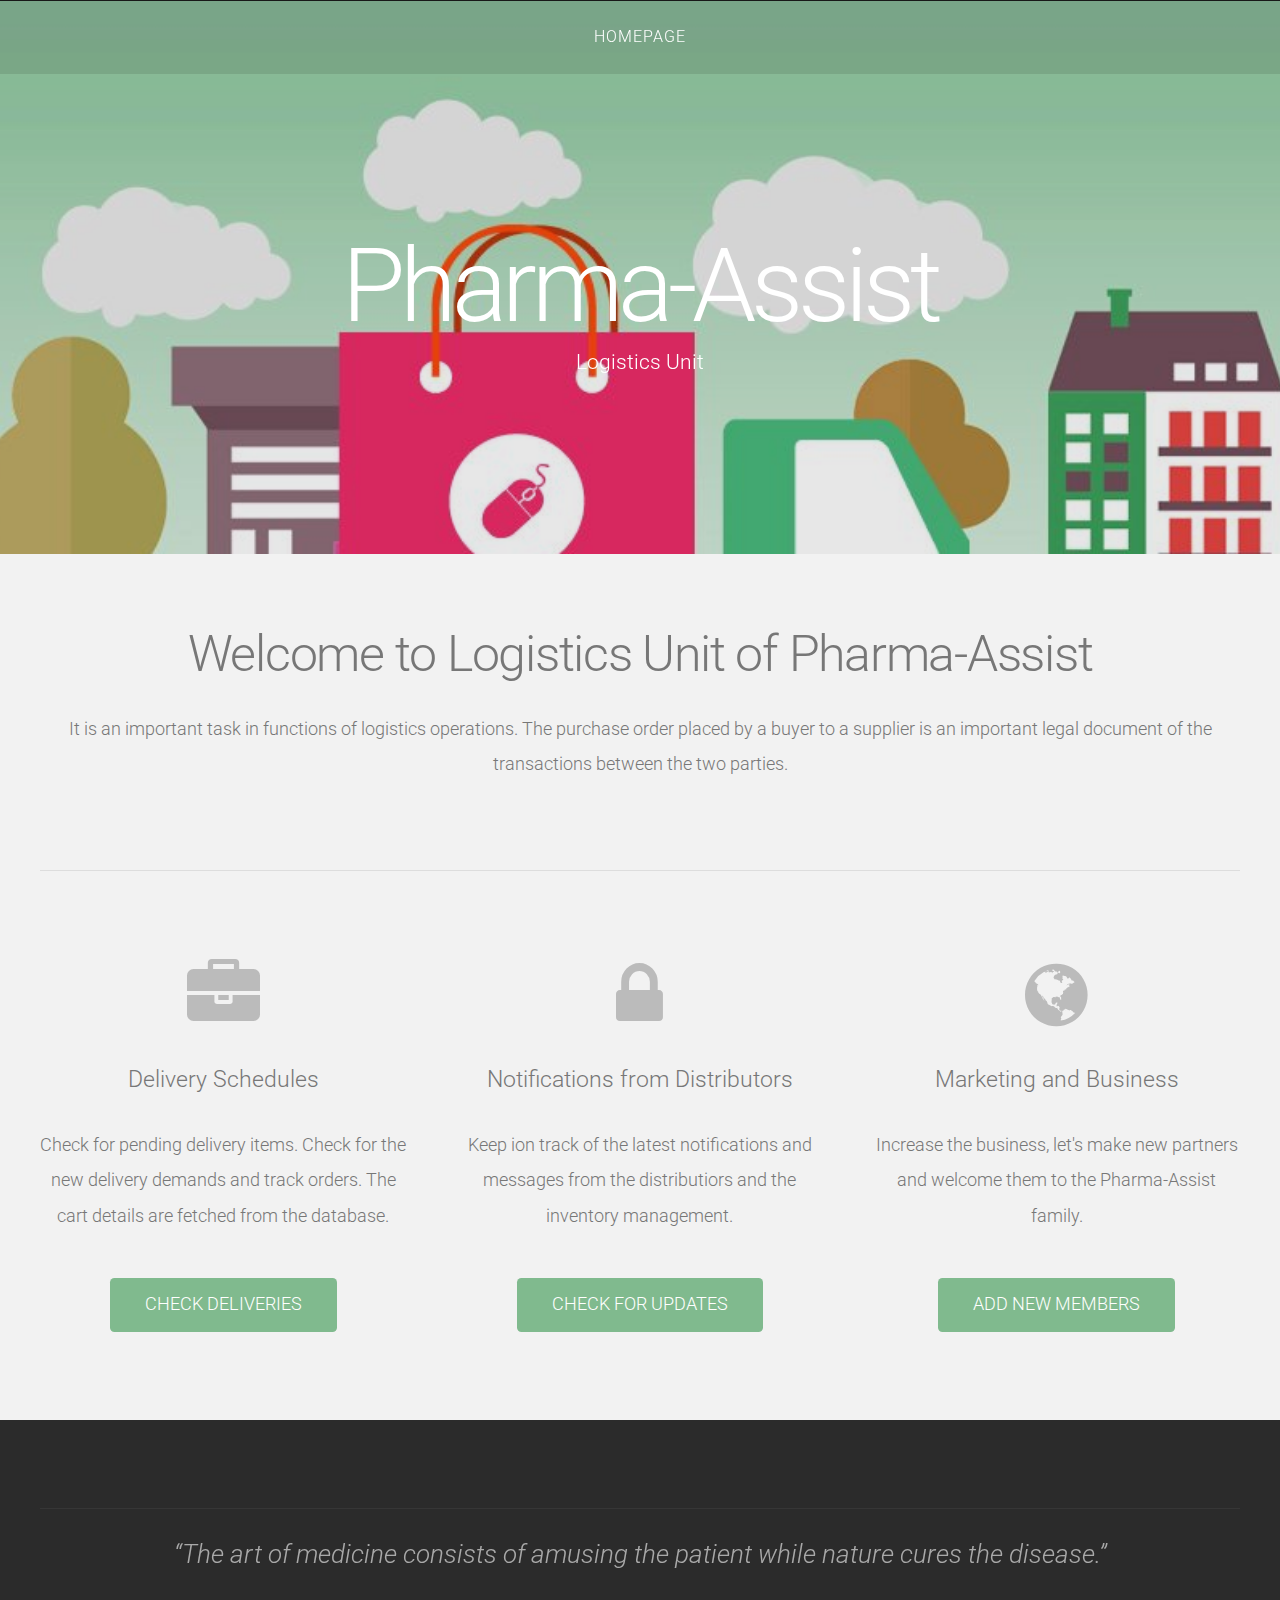
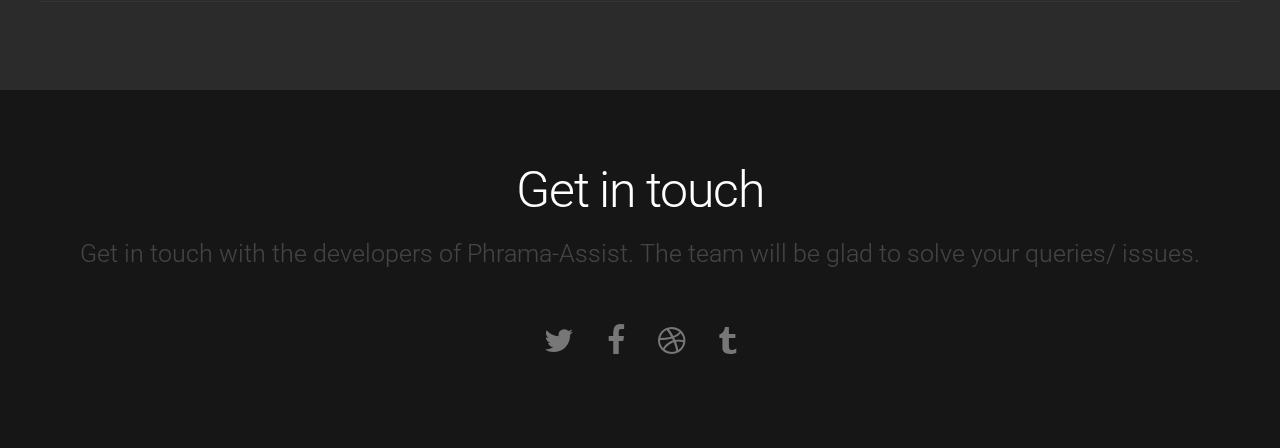
<file: Logistics Web Page/Details Page/index.html>
<!DOCTYPE HTML>
<html>
	<head>
		<title>Pharma-Assist</title>
		 <link rel="icon" href="images/logo.png"/>
		<meta http-equiv="content-type" content="text/html; charset=utf-8" />
		<meta name="description" content="" />
		<meta name="keywords" content="" />
		<link href='http://fonts.googleapis.com/css?family=Roboto:400,100,300,700,500,900' rel='stylesheet' type='text/css'>
		<script src="http://ajax.googleapis.com/ajax/libs/jquery/1.11.0/jquery.min.js"></script>
		<script src="js/skel.min.js"></script>
		<script src="js/skel-panels.min.js"></script>
		<script src="js/init.js"></script>
		<noscript>
			<link rel="stylesheet" href="css/skel-noscript.css" />
			<link rel="stylesheet" href="css/style.css" />
			<link rel="stylesheet" href="css/style-desktop.css" />
		</noscript>
	</head>
	<body class="homepage">
		<div id="header">
			<div id="nav-wrapper"> 
				<nav id="nav">
					<ul>
						<li class="active"><a href="index.html">Homepage</a></li>
					<!--	<li><a href="left-sidebar.html">Left Sidebar</a></li>
						<li><a href="right-sidebar.html">Right Sidebar</a></li>
						<li><a href="no-sidebar.html">No Sidebar</a></li>
					--></ul>
				</nav>
			</div>
			<div class="container"> 
				
				<!-- Logo -->
				<div id="logo">
					<h1><a href="#">Pharma-Assist</a></h1>
					<span class="tag">Logistics Unit</span>
				</div>
			</div>
		</div>

	<!-- Featured -->
		<div id="featured">
			<div class="container">
				<header>
					<h2>Welcome to Logistics Unit of Pharma-Assist</h2>
				</header>
				<p>It is an important task in functions of logistics operations. The purchase order placed by a buyer to a supplier is an important legal document of the transactions between the two parties.</p>
				<hr />
				<div class="row">
					<section class="4u">
						<span class="pennant"><span class="fa fa-briefcase"></span></span>
						<h3>Delivery Schedules</h3>
						<p>Check for pending delivery items. Check for the new delivery demands and track orders. The cart details are fetched from the database.</p>
						<a href="sample.html" class="button button-style1">CHECK DELIVERIES</a>
					</section>
					<section class="4u">
						<span class="pennant"><span class="fa fa-lock"></span></span>
						<h3>Notifications from Distributors</h3>
						<p>Keep ion track of the latest notifications and messages from the distributiors and the inventory management.</p>
						<a href="#" class="button button-style1">CHECK FOR UPDATES</a>
					</section>
					<section class="4u">
						<span class="pennant"><span class="fa fa-globe"></span></span>
						<h3>Marketing and Business</h3>
						<p>Increase the business, let's make new partners and welcome them to the Pharma-Assist family. </p>
						<a href="#" class="button button-style1">ADD NEW MEMBERS</a>
					</section>

				</div>
			</div>
		</div>

	

	<!-- Tweet -->
		<div id="tweet">
			<div class="container">
				<section>
					<blockquote>&ldquo;The art of medicine consists of amusing the patient while nature cures the disease.&rdquo;</blockquote>
				</section>
			</div>
		</div>

	<!-- Footer -->
		<div id="footer">
			<div class="container">
				<section>
					<header>
						<h2>Get in touch</h2>
						<span class="byline">Get in touch with the developers of Phrama-Assist. The team will be glad to solve your queries/ issues.</span>
					</header>
					<ul class="contact">
						<li><a href="#" class="fa fa-twitter"><span>Twitter</span></a></li>
						<li class="active"><a href="#" class="fa fa-facebook"><span>Facebook</span></a></li>
						<li><a href="#" class="fa fa-dribbble"><span>Pinterest</span></a></li>
						<li><a href="#" class="fa fa-tumblr"><span>Google+</span></a></li>
					</ul>
				</section>
			</div>
		</div>



	</body>
</html>
</file>
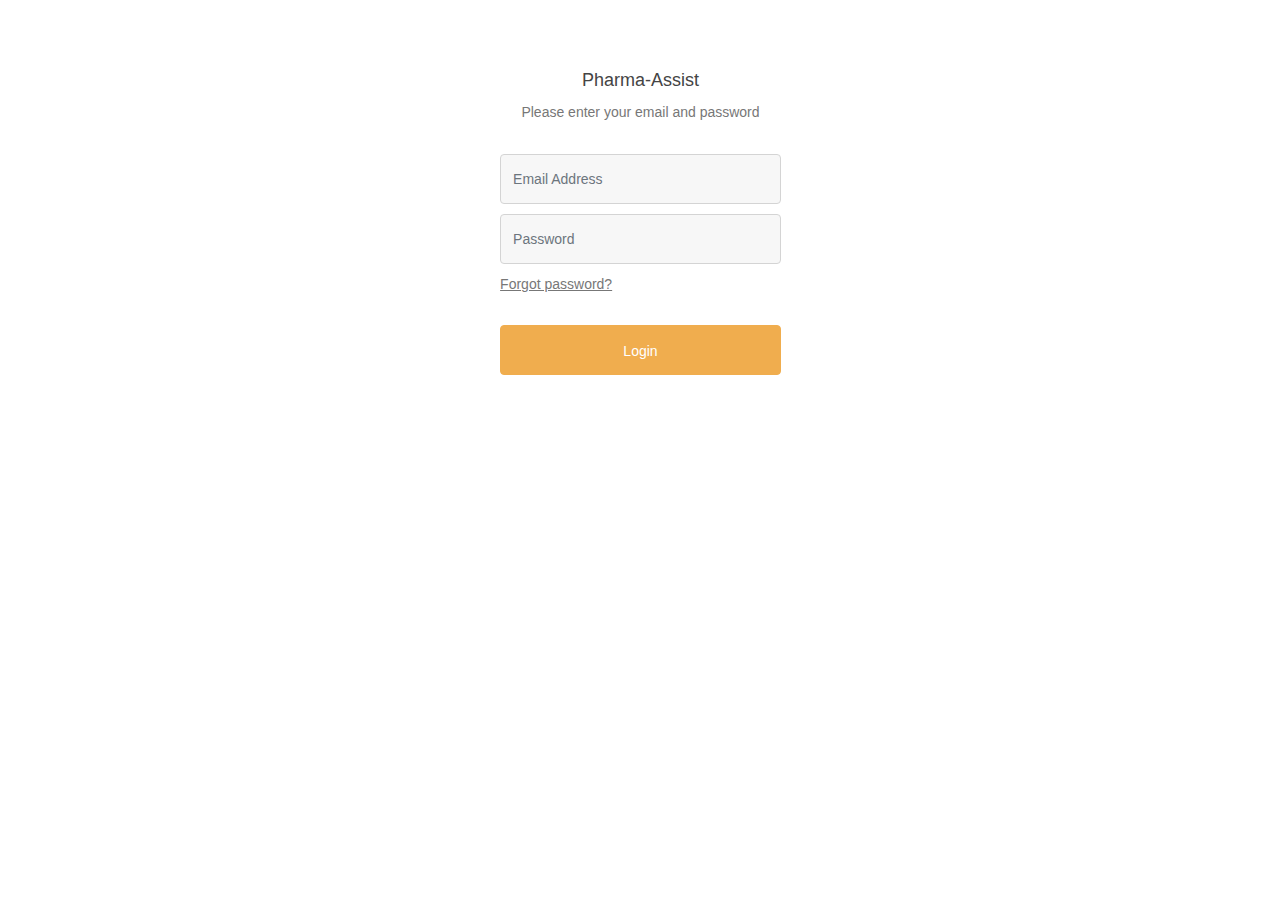
<file: Logistics Web Page/login.html>
<html>
  <head>
  
  <link href="css/bootstrap.min.css" rel="stylesheet" id="bootstrap-css">
  <script src="js/bootstrap.min.js"></script>
<!--<script src="jquery.min.js"></script>-->
  
  
  <link href="login.css" rel="stylesheet" id="bootstrap-css">

  <link href="css/bootstrap.min.css" rel="stylesheet" id="bootstrap-css">
<script src="js/bootstrap.min.js"></script>

<!------ need to include stuff HEAD tag ---------->
  </head>
<body id="LoginForm">
<div class="container">
<div class="login-form">
<div class="main-div">
    <div class="panel">
   <h2>Pharma-Assist</h2>
   <p>Please enter your email and password</p>
   </div>
    <form id="Login">

        <div class="form-group">


            <input type="email" class="form-control" id="inputEmail" placeholder="Email Address">

        </div>

        <div class="form-group">

            <input type="password" class="form-control" id="inputPassword" placeholder="Password">

        </div>
        <div class="forgot">
        <a href="#">Forgot password?</a>
</div>
        <button type="submit" class="btn btn-primary">Login</button>

    </form>
    </div>
</div>
</div>
</div>
</div>


</body>
</html>
</file>
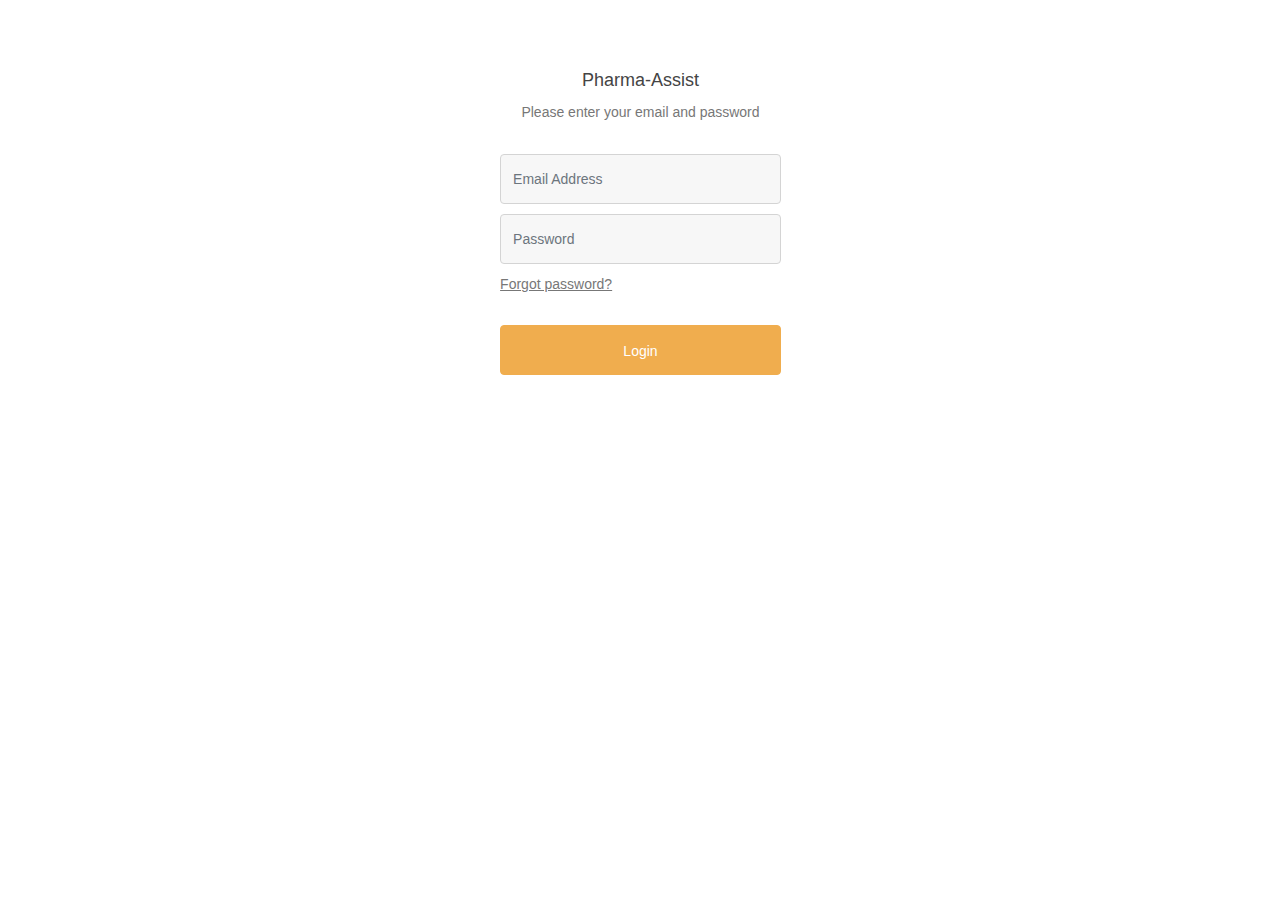
<file: Logistics Web Page/logistics_login.html>
<html>
  <head>
  <title> Login Page </title>
  <link rel="icon" href="F:\Anuj 4th Year\7th Sem\SE\Project\Logistics Web Page\Details Page\images\logo.png"/>
  <link href="css/bootstrap.min.css" rel="stylesheet" id="bootstrap-css">
  <script src="js/bootstrap.min.js"></script>
<!--<script src="jquery.min.js"></script>-->
  
  
  <link href="login.css" rel="stylesheet" id="bootstrap-css">

  <link href="css/bootstrap.min.css" rel="stylesheet" id="bootstrap-css">
<script src="js/bootstrap.min.js"></script>

<!------ need to include stuff HEAD tag ---------->
  </head>
<body id="LoginForm">
<div class="container">
<div class="login-form">
<div class="main-div">
    <div class="panel">
   <h2>Pharma-Assist</h2>
   <p>Please enter your email and password</p>
   </div>
    <form id="Login">

        <div class="form-group">


            <input type="email" class="form-control" id="inputEmail" placeholder="Email Address">

        </div>

        <div class="form-group">

            <input type="password" class="form-control" id="inputPassword" placeholder="Password">

        </div>
        <div class="forgot">
        <a href="reset.html">Forgot password?</a>
</div>
        <button type="submit" class="btn btn-primary" href= "F:\Anuj 4th Year\7th Sem\SE\Project\Logistics Web Page\Details Page\index.html">Login</button>

    </form>
    </div>
</div>
</div>
</div>
</div>


</body>
</html>
</file>
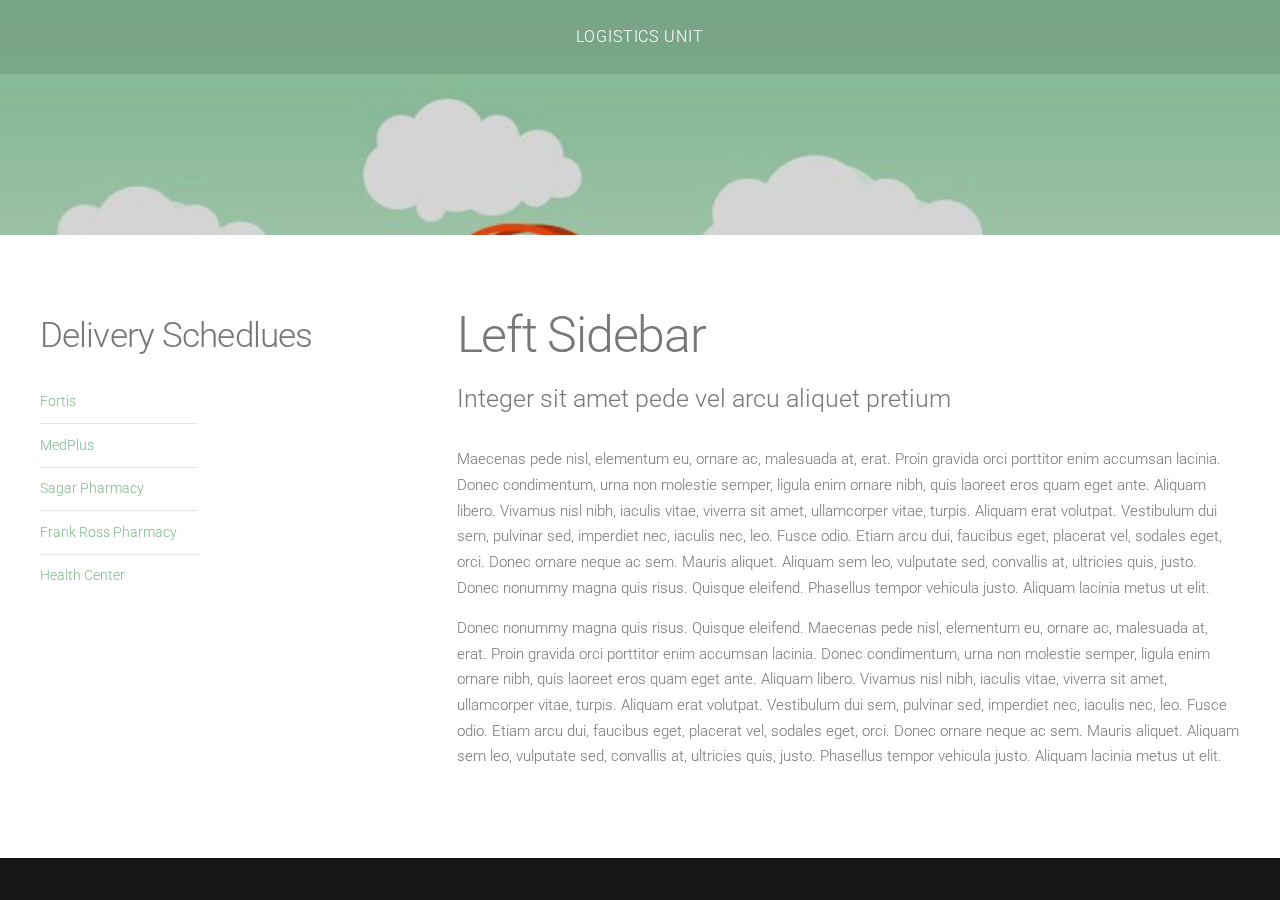
<file: Logistics Web Page/Details Page/left-sidebar.html>
<!DOCTYPE HTML>
<!--
	Linear by TEMPLATED
    templated.co @templatedco
    Released for free under the Creative Commons Attribution 3.0 license (templated.co/license)
-->
<html>
	<head>
		<title>Delivery Updates</title>
		<link rel="icon" href="images/logo.png"/>
		<meta http-equiv="content-type" content="text/html; charset=utf-8" />
		<meta name="description" content="" />
		<meta name="keywords" content="" />
		<link href='http://fonts.googleapis.com/css?family=Roboto:400,100,300,700,500,900' rel='stylesheet' type='text/css'>
		<script src="http://ajax.googleapis.com/ajax/libs/jquery/1.11.0/jquery.min.js"></script>
		<script src="js/skel.min.js"></script>
		<script src="js/skel-panels.min.js"></script>
		<script src="js/init.js"></script>
		<noscript>
			<link rel="stylesheet" href="css/skel-noscript.css" />
			<link rel="stylesheet" href="css/style.css" />
			<link rel="stylesheet" href="css/style-desktop.css" />
		</noscript>
	</head>
	<body>

	<!-- Header -->
		<div id="header">
			<div id="nav-wrapper"> 
				<!-- Nav -->
				<nav id="nav">
					<ul>
						<li><a href="#">Logistics Unit</a></li>
					</ul>
				</nav>
			</div>
		</div>
	<!-- Header --> 

	<!-- Main -->
		<div id="main">
			<div class="container">
				<div class="row">

					<!-- Sidebar -->
					<div id="sidebar" class="4u">
						<section>
							<header>
								<h2>Delivery Schedlues</h2>
							</header>
							<div class="row">
								<section class="6u">
									<ul class="default">
										<li><a href="#">Fortis</a></li>
										<li><a href="#">MedPlus</a></li>
										<li><a href="#">Sagar Pharmacy</a></li>
										<li><a href="#">Frank Ross Pharmacy</a></li>
										<li><a href="#">Health Center</a></li>
									</ul>
								</section>
							</div>
						</section>
						
					</div>
					
					<!-- Content -->
					<div id="content" class="8u skel-cell-important">
						<section>
							<header>
								<h2>Left Sidebar</h2>
								<span class="byline">Integer sit amet pede vel arcu aliquet pretium</span>
							</header>
							<p>Maecenas pede nisl, elementum eu, ornare ac, malesuada at, erat. Proin gravida orci porttitor enim accumsan lacinia. Donec condimentum, urna non molestie semper, ligula enim ornare nibh, quis laoreet eros quam eget ante. Aliquam libero. Vivamus nisl nibh, iaculis vitae, viverra sit amet, ullamcorper vitae, turpis. Aliquam erat volutpat. Vestibulum dui sem, pulvinar sed, imperdiet nec, iaculis nec, leo. Fusce odio. Etiam arcu dui, faucibus eget, placerat vel, sodales eget, orci. Donec ornare neque ac sem. Mauris aliquet. Aliquam sem leo, vulputate sed, convallis at, ultricies quis, justo. Donec nonummy magna quis risus. Quisque eleifend. Phasellus tempor vehicula justo. Aliquam lacinia metus ut elit.</p>
							<p>Donec nonummy magna quis risus. Quisque eleifend. Maecenas pede nisl, elementum eu, ornare ac, malesuada at, erat. Proin gravida orci porttitor enim accumsan lacinia. Donec condimentum, urna non molestie semper, ligula enim ornare nibh, quis laoreet eros quam eget ante. Aliquam libero. Vivamus nisl nibh, iaculis vitae, viverra sit amet, ullamcorper vitae, turpis. Aliquam erat volutpat. Vestibulum dui sem, pulvinar sed, imperdiet nec, iaculis nec, leo. Fusce odio. Etiam arcu dui, faucibus eget, placerat vel, sodales eget, orci. Donec ornare neque ac sem. Mauris aliquet. Aliquam sem leo, vulputate sed, convallis at, ultricies quis, justo. Phasellus tempor vehicula justo. Aliquam lacinia metus ut elit.</p>
													</section>
					</div>

				</div>
			</div>
		</div>
	<!-- /Main -->


	

	


	</body>
</html>
</file>
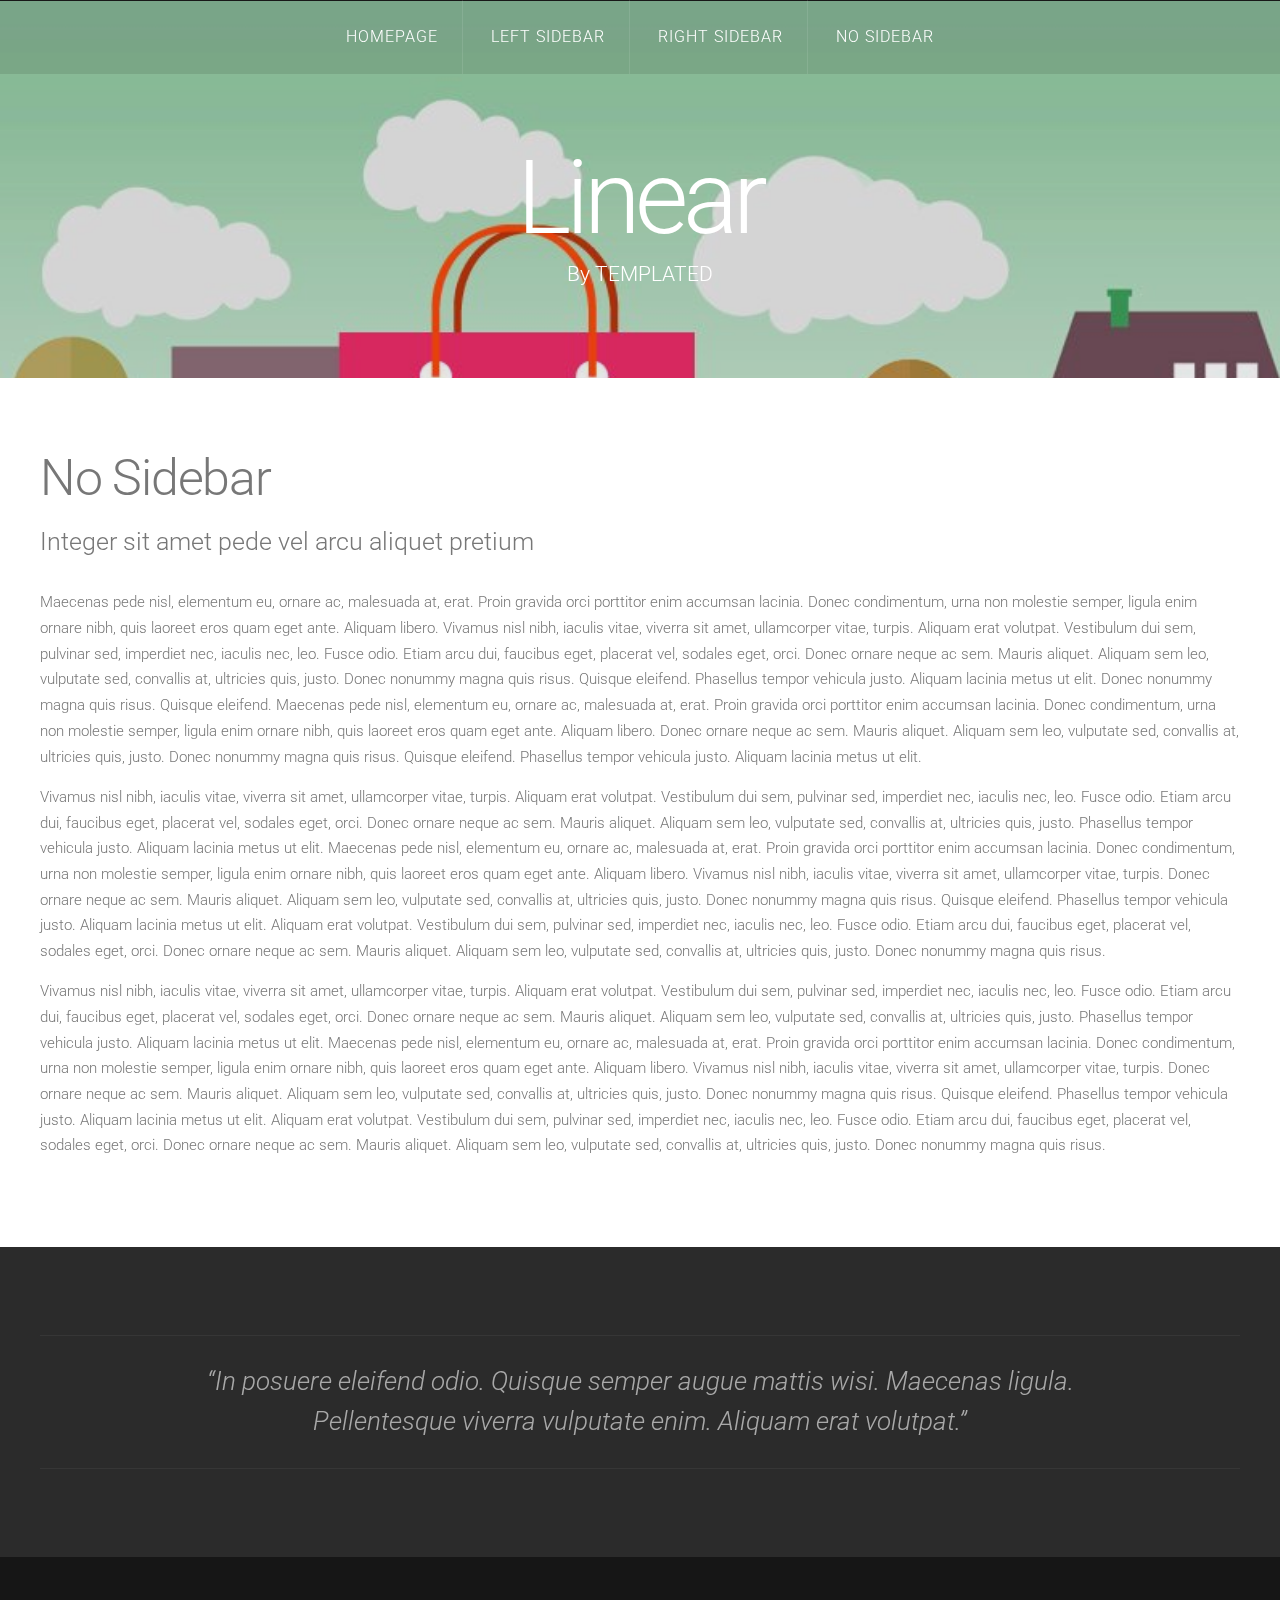
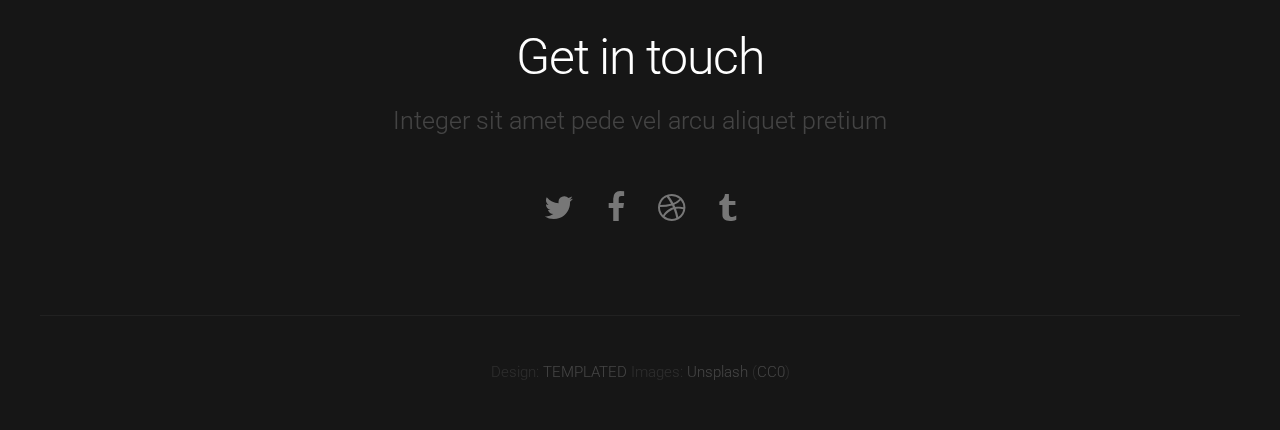
<file: Logistics Web Page/Details Page/no-sidebar.html>
<!DOCTYPE HTML>
<!--
	Linear by TEMPLATED
    templated.co @templatedco
    Released for free under the Creative Commons Attribution 3.0 license (templated.co/license)
-->
<html>
	<head>
		<title>Linear by TEMPLATED</title>
		<meta http-equiv="content-type" content="text/html; charset=utf-8" />
		<meta name="description" content="" />
		<meta name="keywords" content="" />
		<link href='http://fonts.googleapis.com/css?family=Roboto:400,100,300,700,500,900' rel='stylesheet' type='text/css'>
		<script src="http://ajax.googleapis.com/ajax/libs/jquery/1.11.0/jquery.min.js"></script>
		<script src="js/skel.min.js"></script>
		<script src="js/skel-panels.min.js"></script>
		<script src="js/init.js"></script>
		<noscript>
			<link rel="stylesheet" href="css/skel-noscript.css" />
			<link rel="stylesheet" href="css/style.css" />
			<link rel="stylesheet" href="css/style-desktop.css" />
		</noscript>
	</head>
	<body>

	<!-- Header -->
		<div id="header">
			<div id="nav-wrapper"> 
				<!-- Nav -->
				<nav id="nav">
					<ul>
						<li><a href="index.html">Homepage</a></li>
						<li><a href="left-sidebar.html">Left Sidebar</a></li>
						<li><a href="right-sidebar.html">Right Sidebar</a></li>
						<li class="active"><a href="no-sidebar.html">No Sidebar</a></li>
					</ul>
				</nav>
			</div>
			<div class="container"> 
				
				<!-- Logo -->
				<div id="logo">
					<h1><a href="#">Linear</a></h1>
					<span class="tag">By TEMPLATED</span>
				</div>
			</div>
		</div>
	<!-- Header --> 

	<!-- Main -->
		<div id="main">
			<div id="content" class="container">
				<section>
					<header>
						<h2>No Sidebar</h2>
						<span class="byline">Integer sit amet pede vel arcu aliquet pretium</span>
					</header>
					<p>Maecenas pede nisl, elementum eu, ornare ac, malesuada at, erat. Proin gravida orci porttitor enim accumsan lacinia. Donec condimentum, urna non molestie semper, ligula enim ornare nibh, quis laoreet eros quam eget ante. Aliquam libero. Vivamus nisl nibh, iaculis vitae, viverra sit amet, ullamcorper vitae, turpis. Aliquam erat volutpat. Vestibulum dui sem, pulvinar sed, imperdiet nec, iaculis nec, leo. Fusce odio. Etiam arcu dui, faucibus eget, placerat vel, sodales eget, orci. Donec ornare neque ac sem. Mauris aliquet. Aliquam sem leo, vulputate sed, convallis at, ultricies quis, justo. Donec nonummy magna quis risus. Quisque eleifend. Phasellus tempor vehicula justo. Aliquam lacinia metus ut elit. Donec nonummy magna quis risus. Quisque eleifend. Maecenas pede nisl, elementum eu, ornare ac, malesuada at, erat. Proin gravida orci porttitor enim accumsan lacinia. Donec condimentum, urna non molestie semper, ligula enim ornare nibh, quis laoreet eros quam eget ante. Aliquam libero. Donec ornare neque ac sem. Mauris aliquet. Aliquam sem leo, vulputate sed, convallis at, ultricies quis, justo. Donec nonummy magna quis risus. Quisque eleifend. Phasellus tempor vehicula justo. Aliquam lacinia metus ut elit.</p>
					<p>Vivamus nisl nibh, iaculis vitae, viverra sit amet, ullamcorper vitae, turpis. Aliquam erat volutpat. Vestibulum dui sem, pulvinar sed, imperdiet nec, iaculis nec, leo. Fusce odio. Etiam arcu dui, faucibus eget, placerat vel, sodales eget, orci. Donec ornare neque ac sem. Mauris aliquet. Aliquam sem leo, vulputate sed, convallis at, ultricies quis, justo. Phasellus tempor vehicula justo. Aliquam lacinia metus ut elit. Maecenas pede nisl, elementum eu, ornare ac, malesuada at, erat. Proin gravida orci porttitor enim accumsan lacinia. Donec condimentum, urna non molestie semper, ligula enim ornare nibh, quis laoreet eros quam eget ante. Aliquam libero. Vivamus nisl nibh, iaculis vitae, viverra sit amet, ullamcorper vitae, turpis. Donec ornare neque ac sem. Mauris aliquet. Aliquam sem leo, vulputate sed, convallis at, ultricies quis, justo. Donec nonummy magna quis risus. Quisque eleifend. Phasellus tempor vehicula justo. Aliquam lacinia metus ut elit. Aliquam erat volutpat. Vestibulum dui sem, pulvinar sed, imperdiet nec, iaculis nec, leo. Fusce odio. Etiam arcu dui, faucibus eget, placerat vel, sodales eget, orci. Donec ornare neque ac sem. Mauris aliquet. Aliquam sem leo, vulputate sed, convallis at, ultricies quis, justo. Donec nonummy magna quis risus.</p>
					<p>Vivamus nisl nibh, iaculis vitae, viverra sit amet, ullamcorper vitae, turpis. Aliquam erat volutpat. Vestibulum dui sem, pulvinar sed, imperdiet nec, iaculis nec, leo. Fusce odio. Etiam arcu dui, faucibus eget, placerat vel, sodales eget, orci. Donec ornare neque ac sem. Mauris aliquet. Aliquam sem leo, vulputate sed, convallis at, ultricies quis, justo. Phasellus tempor vehicula justo. Aliquam lacinia metus ut elit. Maecenas pede nisl, elementum eu, ornare ac, malesuada at, erat. Proin gravida orci porttitor enim accumsan lacinia. Donec condimentum, urna non molestie semper, ligula enim ornare nibh, quis laoreet eros quam eget ante. Aliquam libero. Vivamus nisl nibh, iaculis vitae, viverra sit amet, ullamcorper vitae, turpis. Donec ornare neque ac sem. Mauris aliquet. Aliquam sem leo, vulputate sed, convallis at, ultricies quis, justo. Donec nonummy magna quis risus. Quisque eleifend. Phasellus tempor vehicula justo. Aliquam lacinia metus ut elit. Aliquam erat volutpat. Vestibulum dui sem, pulvinar sed, imperdiet nec, iaculis nec, leo. Fusce odio. Etiam arcu dui, faucibus eget, placerat vel, sodales eget, orci. Donec ornare neque ac sem. Mauris aliquet. Aliquam sem leo, vulputate sed, convallis at, ultricies quis, justo. Donec nonummy magna quis risus.</p>							

				</section>
			</div>
		</div>
	<!-- /Main -->

	<!-- Tweet -->
		<div id="tweet">
			<div class="container">
				<section>
					<blockquote>&ldquo;In posuere eleifend odio. Quisque semper augue mattis wisi. Maecenas ligula. Pellentesque viverra vulputate enim. Aliquam erat volutpat.&rdquo;</blockquote>
				</section>
			</div>
		</div>
	<!-- /Tweet -->

	<!-- Footer -->
		<div id="footer">
			<div class="container">
				<section>
					<header>
						<h2>Get in touch</h2>
						<span class="byline">Integer sit amet pede vel arcu aliquet pretium</span>
					</header>
					<ul class="contact">
						<li><a href="#" class="fa fa-twitter"><span>Twitter</span></a></li>
						<li class="active"><a href="#" class="fa fa-facebook"><span>Facebook</span></a></li>
						<li><a href="#" class="fa fa-dribbble"><span>Pinterest</span></a></li>
						<li><a href="#" class="fa fa-tumblr"><span>Google+</span></a></li>
					</ul>
				</section>
			</div>
		</div>
	<!-- /Footer -->

	<!-- Copyright -->
		<div id="copyright">
			<div class="container">
				Design: <a href="http://templated.co">TEMPLATED</a> Images: <a href="http://unsplash.com">Unsplash</a> (<a href="http://unsplash.com/cc0">CC0</a>)
			</div>
		</div>


	</body>
</html>
</file>
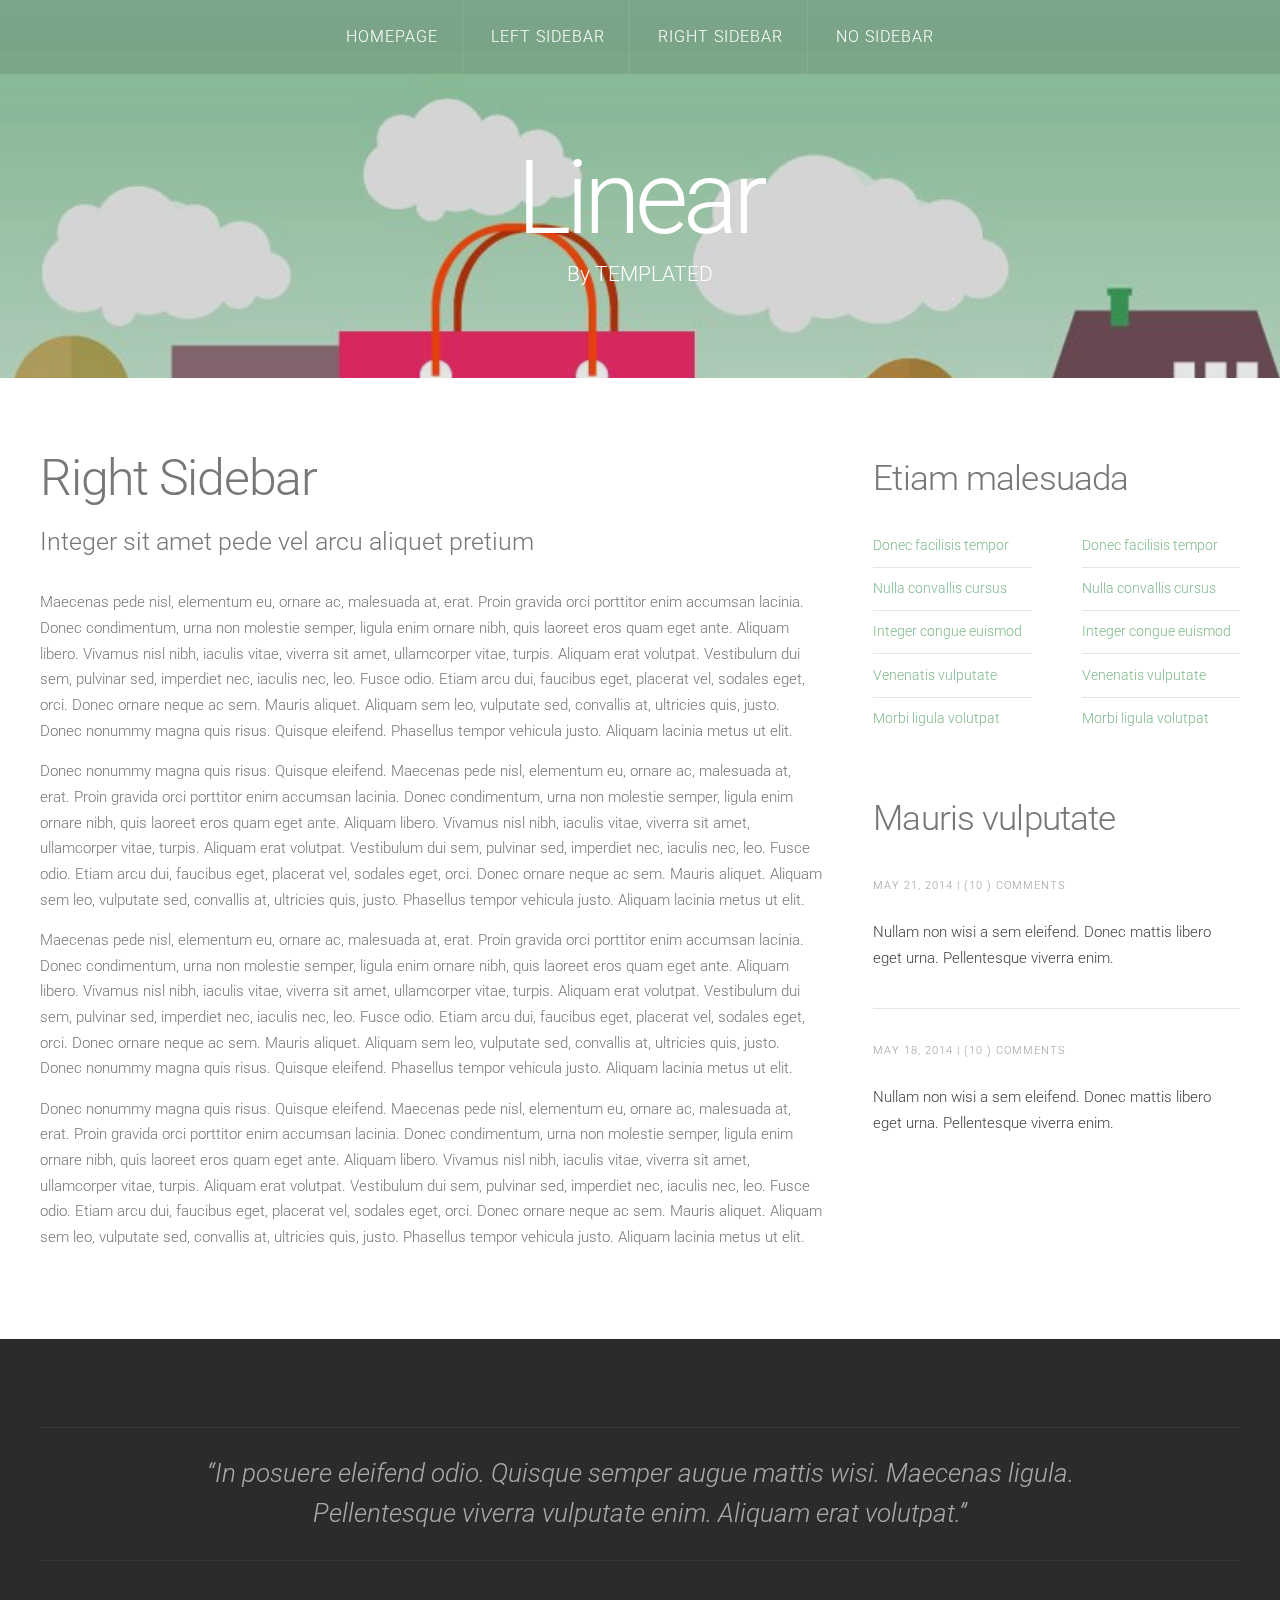
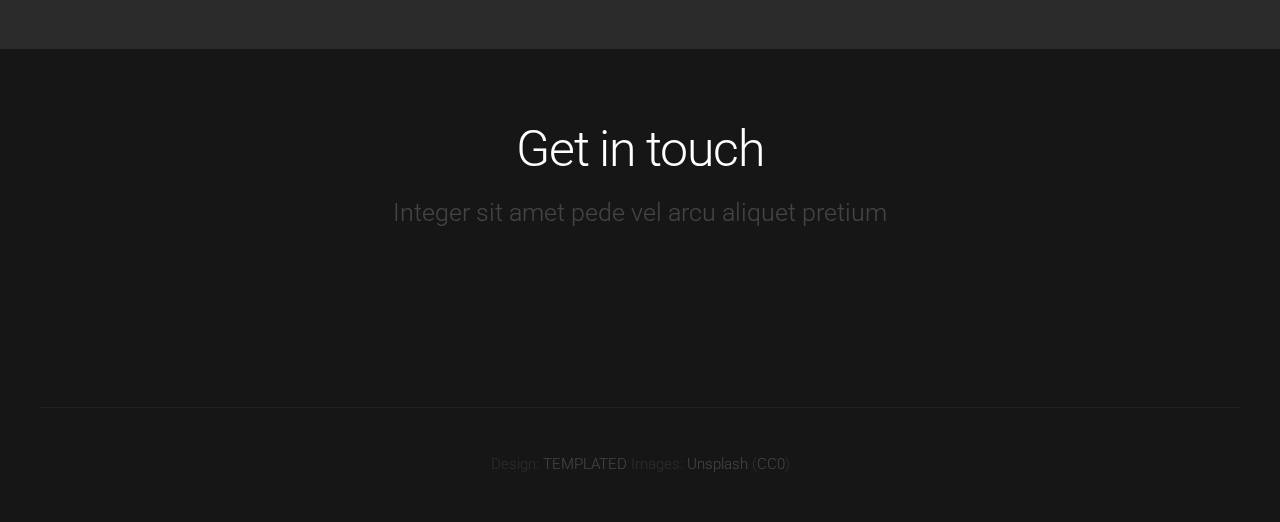
<file: Logistics Web Page/Details Page/right-sidebar.html>
<!DOCTYPE HTML>
<!--
	Linear by TEMPLATED
    templated.co @templatedco
    Released for free under the Creative Commons Attribution 3.0 license (templated.co/license)
-->
<html>
	<head>
		<title>Linear by TEMPLATED</title>
		<meta http-equiv="content-type" content="text/html; charset=utf-8" />
		<meta name="description" content="" />
		<meta name="keywords" content="" />
		<link href='http://fonts.googleapis.com/css?family=Roboto:400,100,300,700,500,900' rel='stylesheet' type='text/css'>
		<script src="http://ajax.googleapis.com/ajax/libs/jquery/1.11.0/jquery.min.js"></script>
		<script src="js/skel.min.js"></script>
		<script src="js/skel-panels.min.js"></script>
		<script src="js/init.js"></script>
		<noscript>
			<link rel="stylesheet" href="css/skel-noscript.css" />
			<link rel="stylesheet" href="css/style.css" />
			<link rel="stylesheet" href="css/style-desktop.css" />
		</noscript>
	</head>
	<body>

	<!-- Header -->
		<div id="header">
			<div id="nav-wrapper"> 
				<!-- Nav -->
				<nav id="nav">
					<ul>
						<li><a href="index.html">Homepage</a></li>
						<li><a href="left-sidebar.html">Left Sidebar</a></li>
						<li class="active"><a href="right-sidebar.html">Right Sidebar</a></li>
						<li><a href="no-sidebar.html">No Sidebar</a></li>
					</ul>
				</nav>
			</div>
			<div class="container"> 
				
				<!-- Logo -->
				<div id="logo">
					<h1><a href="#">Linear</a></h1>
					<span class="tag">By TEMPLATED</span>
				</div>
			</div>
		</div>
	<!-- Header --> 

	<!-- Main -->
		<div id="main">
			<div class="container">
				<div class="row">

					<!-- Content -->
					<div id="content" class="8u skel-cell-important">
						<section>
							<header>
								<h2>Right Sidebar</h2>
								<span class="byline">Integer sit amet pede vel arcu aliquet pretium</span>
							</header>
							<p>Maecenas pede nisl, elementum eu, ornare ac, malesuada at, erat. Proin gravida orci porttitor enim accumsan lacinia. Donec condimentum, urna non molestie semper, ligula enim ornare nibh, quis laoreet eros quam eget ante. Aliquam libero. Vivamus nisl nibh, iaculis vitae, viverra sit amet, ullamcorper vitae, turpis. Aliquam erat volutpat. Vestibulum dui sem, pulvinar sed, imperdiet nec, iaculis nec, leo. Fusce odio. Etiam arcu dui, faucibus eget, placerat vel, sodales eget, orci. Donec ornare neque ac sem. Mauris aliquet. Aliquam sem leo, vulputate sed, convallis at, ultricies quis, justo. Donec nonummy magna quis risus. Quisque eleifend. Phasellus tempor vehicula justo. Aliquam lacinia metus ut elit.</p>
							<p>Donec nonummy magna quis risus. Quisque eleifend. Maecenas pede nisl, elementum eu, ornare ac, malesuada at, erat. Proin gravida orci porttitor enim accumsan lacinia. Donec condimentum, urna non molestie semper, ligula enim ornare nibh, quis laoreet eros quam eget ante. Aliquam libero. Vivamus nisl nibh, iaculis vitae, viverra sit amet, ullamcorper vitae, turpis. Aliquam erat volutpat. Vestibulum dui sem, pulvinar sed, imperdiet nec, iaculis nec, leo. Fusce odio. Etiam arcu dui, faucibus eget, placerat vel, sodales eget, orci. Donec ornare neque ac sem. Mauris aliquet. Aliquam sem leo, vulputate sed, convallis at, ultricies quis, justo. Phasellus tempor vehicula justo. Aliquam lacinia metus ut elit.</p>
							<p>Maecenas pede nisl, elementum eu, ornare ac, malesuada at, erat. Proin gravida orci porttitor enim accumsan lacinia. Donec condimentum, urna non molestie semper, ligula enim ornare nibh, quis laoreet eros quam eget ante. Aliquam libero. Vivamus nisl nibh, iaculis vitae, viverra sit amet, ullamcorper vitae, turpis. Aliquam erat volutpat. Vestibulum dui sem, pulvinar sed, imperdiet nec, iaculis nec, leo. Fusce odio. Etiam arcu dui, faucibus eget, placerat vel, sodales eget, orci. Donec ornare neque ac sem. Mauris aliquet. Aliquam sem leo, vulputate sed, convallis at, ultricies quis, justo. Donec nonummy magna quis risus. Quisque eleifend. Phasellus tempor vehicula justo. Aliquam lacinia metus ut elit.</p>
							<p>Donec nonummy magna quis risus. Quisque eleifend. Maecenas pede nisl, elementum eu, ornare ac, malesuada at, erat. Proin gravida orci porttitor enim accumsan lacinia. Donec condimentum, urna non molestie semper, ligula enim ornare nibh, quis laoreet eros quam eget ante. Aliquam libero. Vivamus nisl nibh, iaculis vitae, viverra sit amet, ullamcorper vitae, turpis. Aliquam erat volutpat. Vestibulum dui sem, pulvinar sed, imperdiet nec, iaculis nec, leo. Fusce odio. Etiam arcu dui, faucibus eget, placerat vel, sodales eget, orci. Donec ornare neque ac sem. Mauris aliquet. Aliquam sem leo, vulputate sed, convallis at, ultricies quis, justo. Phasellus tempor vehicula justo. Aliquam lacinia metus ut elit.</p>
						</section>
					</div>

					<!-- Sidebar -->
					<div id="sidebar" class="4u">
						<section>
							<header>
								<h2>Etiam malesuada</h2>
							</header>
							<div class="row">
								<section class="6u">
									<ul class="default">
										<li><a href="#">Donec facilisis tempor</a></li>
										<li><a href="#">Nulla convallis cursus</a></li>
										<li><a href="#">Integer congue euismod</a></li>
										<li><a href="#">Venenatis vulputate</a></li>
										<li><a href="#">Morbi ligula volutpat</a></li>
									</ul>
								</section>
								<section class="6u">
									<ul class="default">
										<li><a href="#">Donec facilisis tempor</a></li>
										<li><a href="#">Nulla convallis cursus</a></li>
										<li><a href="#">Integer congue euismod</a></li>
										<li><a href="#">Venenatis vulputate</a></li>
										<li><a href="#">Morbi ligula volutpat</a></li>
									</ul>
								</section>
							</div>
						</section>
						<section>
							<header>
								<h2>Mauris vulputate</h2>
							</header>
							<ul class="style">
								<li>
									<p class="posted">May 21, 2014  |  (10 )  Comments</p>
									<p><a href="#">Nullam non wisi a sem eleifend. Donec mattis libero eget urna. Pellentesque viverra enim.</a></p>
								</li>
								<li>
									<p class="posted">May 18, 2014  |  (10 )  Comments</p>
									<p><a href="#">Nullam non wisi a sem eleifend. Donec mattis libero eget urna. Pellentesque viverra enim.</a></p>
								</li>
							</ul>
						</section>
					</div>
					
				</div>
			</div>
		</div>
	<!-- /Main -->

	<!-- Tweet -->
		<div id="tweet">
			<div class="container">
				<section>
					<blockquote>&ldquo;In posuere eleifend odio. Quisque semper augue mattis wisi. Maecenas ligula. Pellentesque viverra vulputate enim. Aliquam erat volutpat.&rdquo;</blockquote>
				</section>
			</div>
		</div>
	<!-- /Tweet -->

	<!-- Footer -->
		<div id="footer">
			<div class="container">
				<section>
					<header>
						<h2>Get in touch</h2>
						<span class="byline">Integer sit amet pede vel arcu aliquet pretium</span>
					</header>
					<ul class="contact">
						<li><a href="#" class="fa fa-twitter"><span>Twitter</span></a></li>
						<li class="active"><a href="#" class="fa fa-facebook"><span>Facebook</span></a></li>
						<li><a href="#" class="fa fa-dribbble"><span>Pinterest</span></a></li>
						<li><a href="#" class="fa fa-tumblr"><span>Google+</span></a></li>
					</ul>
				</section>
			</div>
		</div>
	<!-- /Footer -->

	<!-- Copyright -->
		<div id="copyright">
			<div class="container">
				Design: <a href="http://templated.co">TEMPLATED</a> Images: <a href="http://unsplash.com">Unsplash</a> (<a href="http://unsplash.com/cc0">CC0</a>)
			</div>
		</div>


	</body>
</html>
</file>
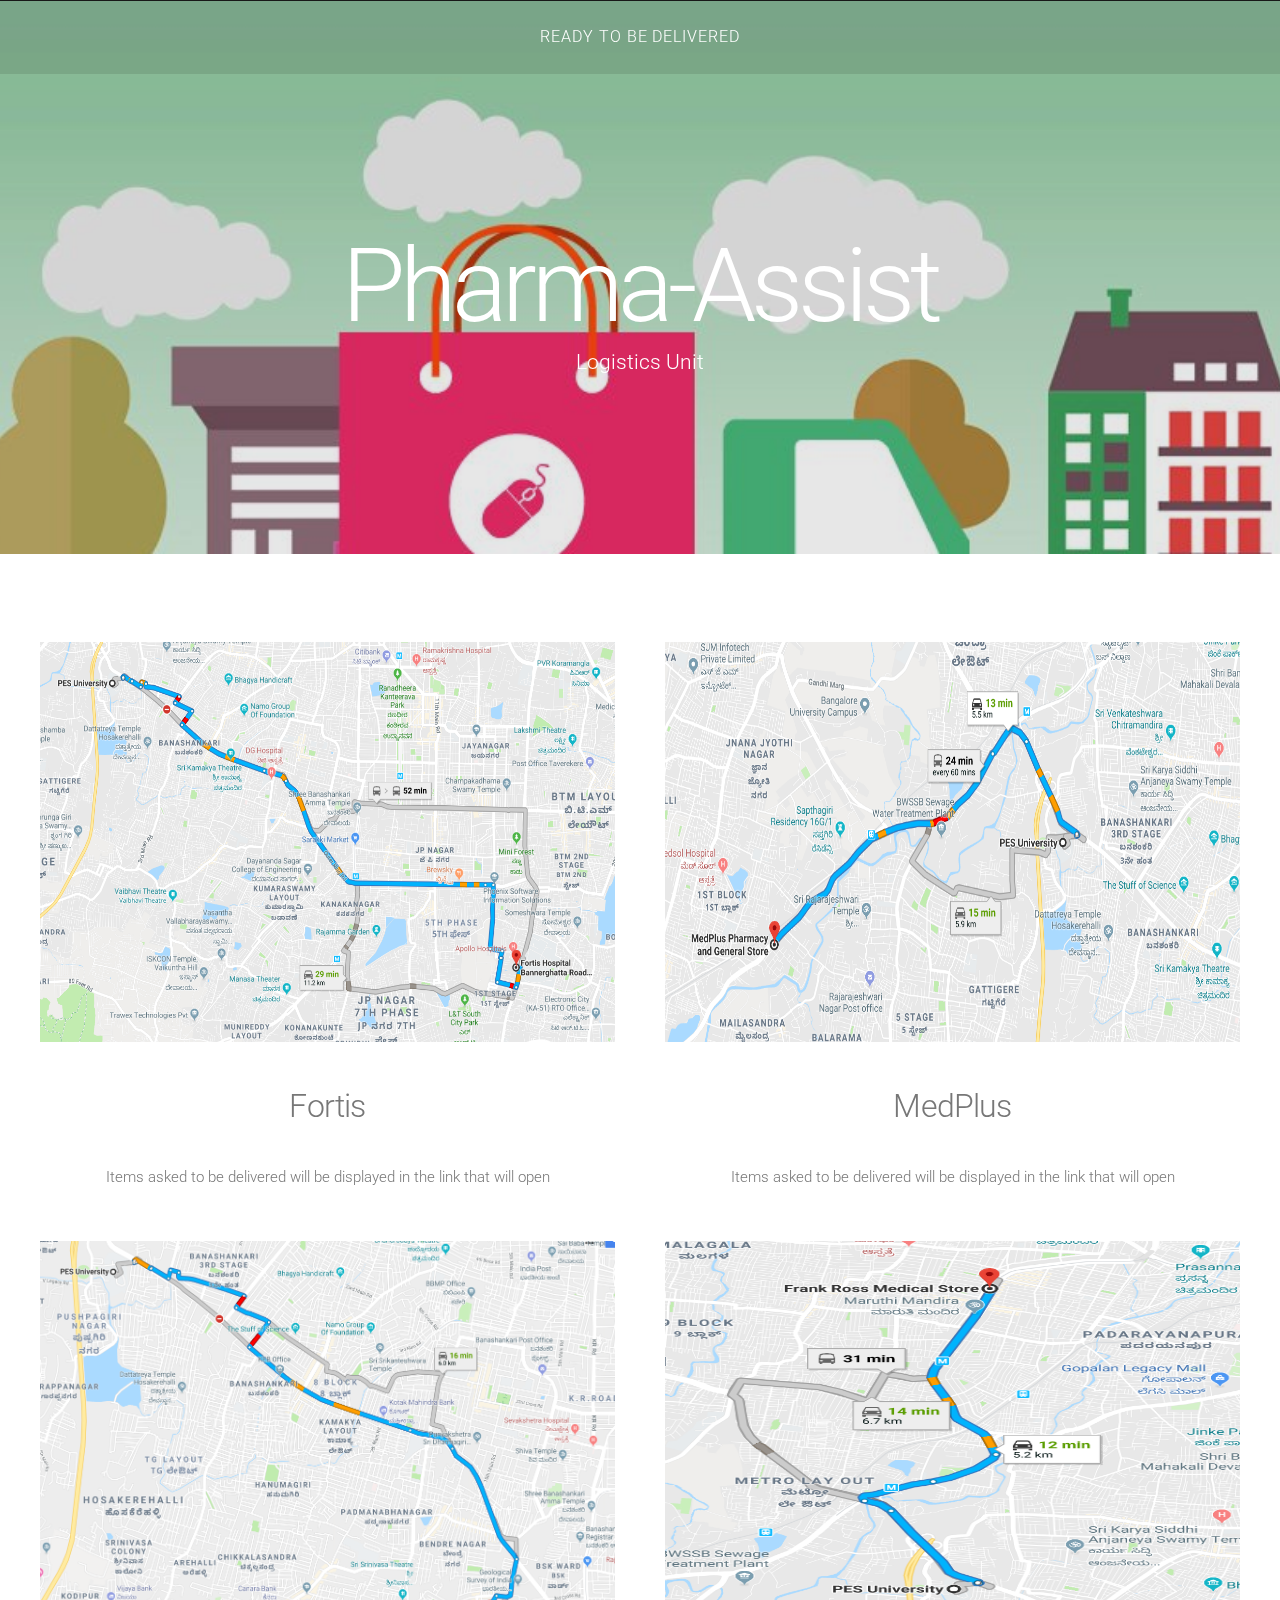
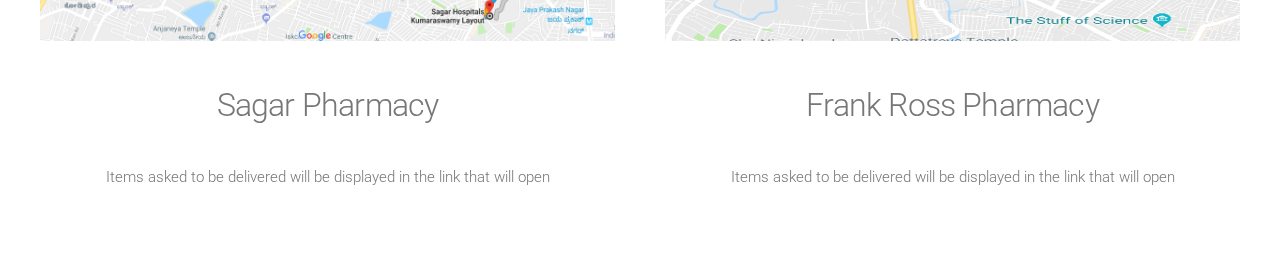
<file: Logistics Web Page/Details Page/sample.html>
<!DOCTYPE HTML>
<html>
	<head>
		<title>Delivery Updates</title>
		<link rel="icon" href="images/logo.png"/>
		<meta http-equiv="content-type" content="text/html; charset=utf-8" />
		<meta name="description" content="" />
		<meta name="keywords" content="" />
		<link href='http://fonts.googleapis.com/css?family=Roboto:400,100,300,700,500,900' rel='stylesheet' type='text/css'>
		<script src="http://ajax.googleapis.com/ajax/libs/jquery/1.11.0/jquery.min.js"></script>
		<script src="js/skel.min.js"></script>
		<script src="js/skel-panels.min.js"></script>
		<script src="js/init.js"></script>
		<noscript>
			<link rel="stylesheet" href="css/skel-noscript1.css" />
			<link rel="stylesheet" href="css/style1.css" />
			<link rel="stylesheet" href="css/style-desktop1.css" />
		</noscript>
	</head>
	<body class="homepage">
		<div id="header">
			<div id="nav-wrapper"> 
				<nav id="nav">
					<ul>
						<li class="active"><a href="index.html">Ready to be delivered</a></li>
					<!--	<li><a href="left-sidebar.html">Left Sidebar</a></li>
						<li><a href="right-sidebar.html">Right Sidebar</a></li>
						<li><a href="no-sidebar.html">No Sidebar</a></li>
					--></ul>
				</nav>
			</div>
			<div class="container"> 
				
				<!-- Logo -->
				<div id="logo">
					<h1><a href="#">Pharma-Assist</a></h1>
					<span class="tag">Logistics Unit</span>
				</div>
			</div>
		</div>
		
		
		<div id="main">
			<div id="content" class="container">

				<div class="row">
					<section class="6u">
						<a href="#" class="image full"><img src="images/fortis.PNG" width= "200px" height = "400px" alt=""></a>
						<header>
							<h2>Fortis</h2>
						</header>
						<p>Items asked to be delivered will be displayed in the link that will open</p>
					</section>				
					<section class="6u">
						<a href="#" class="image full"><img src="images/Medplus.PNG" width= "200px" height = "400px" alt=""></a>
						<header>
							<h2>MedPlus</h2>
						</header>
						<p>Items asked to be delivered will be displayed in the link that will open</p>
					</section>				
				</div>

				<div class="row">
					<section class="6u">
						<a href="#" class="image full"><img src="images/SagarPharmacy.PNG" width= "200px" height = "400px" alt=""></a>
						<header>
							<h2>Sagar Pharmacy</h2>
						</header>
						<p>Items asked to be delivered will be displayed in the link that will open</p>
					</section>				
					<section class="6u">
						<a href="#" class="image full"><img src="images/FrankRoss.PNG" width= "200px" height = "400px" alt=""></a>
						<header>
							<h2>Frank Ross Pharmacy</h2>
						</header>
						<p>Items asked to be delivered will be displayed in the link that will open</p>
					</section>				
				</div>
			
			</div>
		</div>
		
	</body>
</html>
</file>
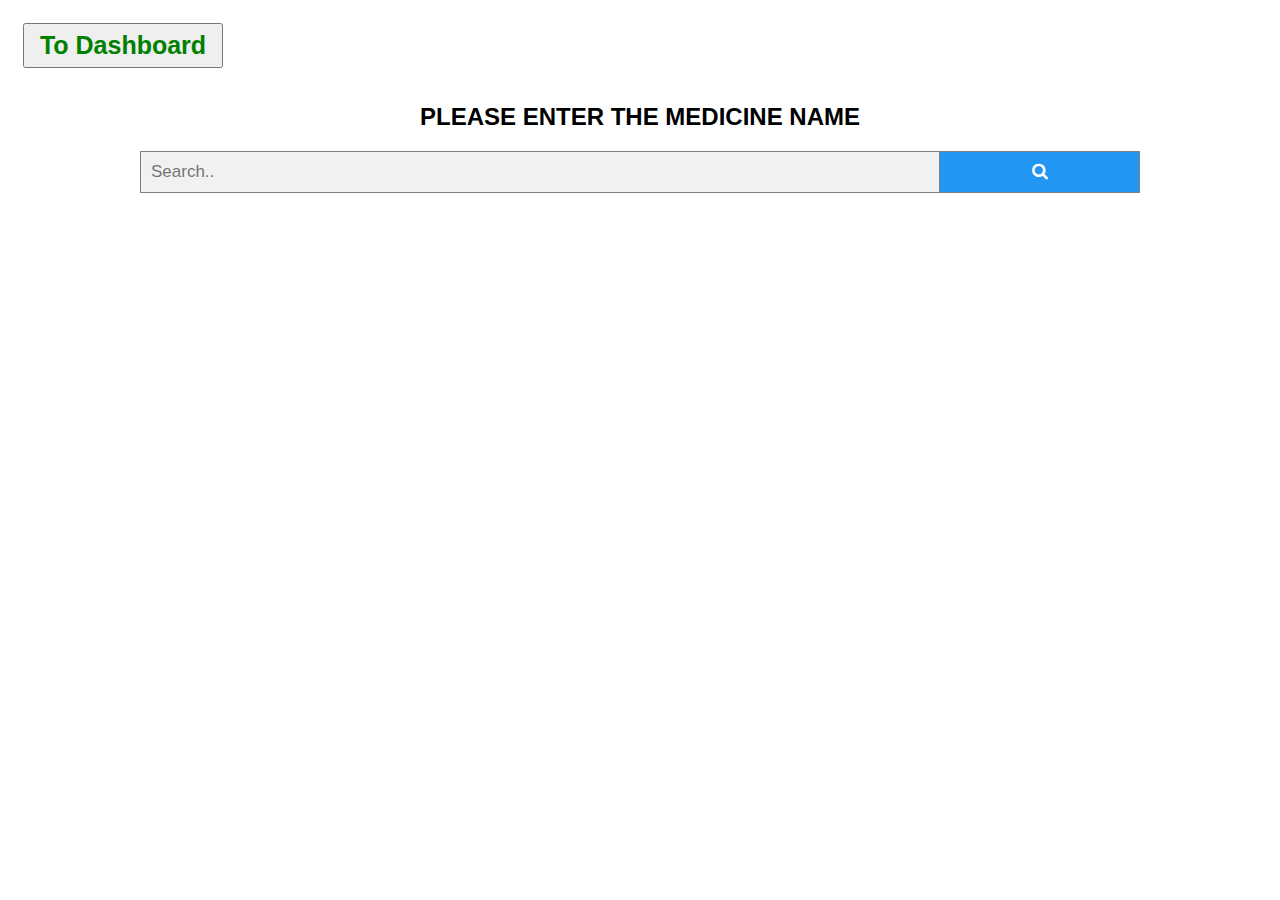
<file: Storekeeper/transactions/searchFront.html>
<!DOCTYPE html>
<html>
<head>
<meta name="viewport" content="width=device-width, initial-scale=1">
<link rel="stylesheet" href="https://cdnjs.cloudflare.com/ajax/libs/font-awesome/4.7.0/css/font-awesome.min.css">
<style>
body {
    font-family: Arial;
}

* {
    box-sizing: border-box;
}

form.example input[type=text] {
    padding: 10px;
    font-size: 17px;
    border: 1px solid grey;
    float: left;
    width: 80%;
    background: #f1f1f1;
}

form.example button {
    float: left;
    width: 20%;
    padding: 10px;
    background: #2196F3;
    color: white;
    font-size: 17px;
    border: 1px solid grey;
    border-left: none;
    cursor: pointer;
}

form.example button:hover {
    background: #0b7dda;
}

form.example::after {
    content: "";
    clear: both;
    display: table;
}
#backBtn{
			width: 200px;
			height:45px;
			font-size: 25px;
			color:green;
			font-weight: bold;
			margin:15px;	
			background-color: smokewhite;
		}

</style>
</head>
<body>
    <a id="back" href="../index.html"> <button id="backBtn">  To Dashboard </button> </a>
    <h2 style = "text-align:center"> PLEASE ENTER THE MEDICINE NAME </h2>
    
    <form class="example"style="margin:auto;max-width:1000px" action="searchBack.php" method = "post">
        <input type="text"  placeholder="Search.." name="search">
        <button type="submit"><i class="fa fa-search"></i></button>
    </form>

</body>
</html>
</file>
<file: Logistics Web Page/Details Page/css/style-desktop.css>
/*
	Linear by TEMPLATED
    templated.co @templatedco
    Released for free under the Creative Commons Attribution 3.0 license (templated.co/license)
*/

/*********************************************************************************/
/* Basic                                                                         */
/*********************************************************************************/

	body
	{
	}

	body,input,textarea,select
	{
	}

	header
	{
		margin-bottom: 1.6em;
	}
	
		header h2
		{
			font-size: 3.4em;
		}

		header .byline
		{
			font-size: 1.7em;
		}

/*********************************************************************************/
/* Header                                                                        */
/*********************************************************************************/

	#header
	{
		padding: 10em 0 6em 0;
	}

	.homepage #header
	{
		padding: 16em 0 12em 0;
	}

/*********************************************************************************/
/* Main                                                                          */
/*********************************************************************************/

	#main
	{
		padding: 6em 0em;
	}
	
	.homepage #content header h2
	{
		padding: 0.70em 0em;
		font-size: 2.2em;
	}

	#sidebar h2
	{
		font-size: 2.4em;
	}

/*********************************************************************************/
/* Footer                                                                        */
/*********************************************************************************/
	
	#footer
	{
		padding: 6em 0em;
	}
	
/*********************************************************************************/
/* Featured                                                                      */
/*********************************************************************************/
	
	#featured
	{
		padding: 6em 0em;
	}
	
	#featured h3
	{
		padding: 1.5em 0em;
		font-size: 1.6em;
	}

	#featured header
	{
		margin-bottom: 3em;
	}
	
	#featured p
	{
		line-height: 2em;
		font-size: 1.2em;
	}
	
/*********************************************************************************/
/* Tweet                                                                         */
/*********************************************************************************/
	
	#tweet
	{
		padding: 6em 0em;
	}

	#tweet blockquote
	{
		margin: 0;
		padding: 1em 4em;
		line-height: 1.5em;
		font-size: 1.8em;
	}
</file>
<file: Logistics Web Page/login.css>
body#LoginForm{ background-image:url("https://hdwallsource.com/img/2014/9/blur-26347-27038-hd-wallpapers.jpg"); background-repeat:no-repeat; background-position:center; background-size:cover; padding:10px;}

.form-heading { color:#fff; font-size:23px;}
.panel h2{ color:#444444; font-size:18px; margin:0 0 8px 0;}
.panel p { color:#777777; font-size:14px; margin-bottom:30px; line-height:24px;}
.login-form .form-control {
  background: #f7f7f7 none repeat scroll 0 0;
  border: 1px solid #d4d4d4;
  border-radius: 4px;
  font-size: 14px;
  height: 50px;
  line-height: 50px;
}
.main-div {
  background: #ffffff none repeat scroll 0 0;
  border-radius: 2px;
  margin: 10px auto 30px;
  max-width: 38%;
  padding: 50px 70px 70px 71px;
}

.login-form .form-group {
  margin-bottom:10px;
}
.login-form{ text-align:center;}
.forgot a {
  color: #777777;
  font-size: 14px;
  text-decoration: underline;
}
.login-form  .btn.btn-primary {
  background: #f0ad4e none repeat scroll 0 0;
  border-color: #f0ad4e;
  color: #ffffff;
  font-size: 14px;
  width: 100%;
  height: 50px;
  line-height: 50px;
  padding: 0;
}
.forgot {
  text-align: left; margin-bottom:30px;
}
.botto-text {
  color: #ffffff;
  font-size: 14px;
  margin: auto;
}
.login-form .btn.btn-primary.reset {
  background: #ff9900 none repeat scroll 0 0;
}
.back { text-align: left; margin-top:10px;}
.back a {color: #444444; font-size: 13px;text-decoration: none;}
</file>
<file: Logistics Web Page/Details Page/css/style-desktop1.css>
/*
	Linear by TEMPLATED
    templated.co @templatedco
    Released for free under the Creative Commons Attribution 3.0 license (templated.co/license)
*/

/*********************************************************************************/
/* Basic                                                                         */
/*********************************************************************************/

	body
	{
	}

	body,input,textarea,select
	{
	}

	header
	{
		margin-bottom: 1.6em;
	}
	
		header h2
		{
			font-size: 3.4em;
		}

		header .byline
		{
			font-size: 1.7em;
		}

/*********************************************************************************/
/* Header                                                                        */
/*********************************************************************************/

	#header
	{
		padding: 10em 0 6em 0;
	}

	.homepage #header
	{
		padding: 16em 0 12em 0;
	}

/*********************************************************************************/
/* Main                                                                          */
/*********************************************************************************/

	#main
	{
		padding: 6em 0em;
	}
	
	.homepage #content header h2
	{
		padding: 0.70em 0em;
		font-size: 2.2em;
	}

	#sidebar h2
	{
		font-size: 2.4em;
	}

/*********************************************************************************/
/* Footer                                                                        */
/*********************************************************************************/
	
	#footer
	{
		padding: 6em 0em;
	}
	
/*********************************************************************************/
/* Featured                                                                      */
/*********************************************************************************/
	
	#featured
	{
		padding: 6em 0em;
	}
	
	#featured h3
	{
		padding: 1.5em 0em;
		font-size: 1.6em;
	}

	#featured header
	{
		margin-bottom: 3em;
	}
	
	#featured p
	{
		line-height: 2em;
		font-size: 1.2em;
	}
	
/*********************************************************************************/
/* Tweet                                                                         */
/*********************************************************************************/
	
	#tweet
	{
		padding: 6em 0em;
	}

	#tweet blockquote
	{
		margin: 0;
		padding: 1em 4em;
		line-height: 1.5em;
		font-size: 1.8em;
	}
</file>
<file: Logistics Web Page/Details Page/css/skel-noscript.css>
/* Resets (http://meyerweb.com/eric/tools/css/reset/ | v2.0 | 20110126 | License: none (public domain)) */

	html,body,div,span,applet,object,iframe,h1,h2,h3,h4,h5,h6,p,blockquote,pre,a,abbr,acronym,address,big,cite,code,del,dfn,em,img,ins,kbd,q,s,samp,small,strike,strong,sub,sup,tt,var,b,u,i,center,dl,dt,dd,ol,ul,li,fieldset,form,label,legend,table,caption,tbody,tfoot,thead,tr,th,td,article,aside,canvas,details,embed,figure,figcaption,footer,header,hgroup,menu,nav,output,ruby,section,summary,time,mark,audio,video{margin:0;padding:0;border:0;font-size:100%;font:inherit;vertical-align:baseline;}article,aside,details,figcaption,figure,footer,header,hgroup,menu,nav,section{display:block;}body{line-height:1;}ol,ul{list-style:none;}blockquote,q{quotes:none;}blockquote:before,blockquote:after,q:before,q:after{content:'';content:none;}table{border-collapse:collapse;border-spacing:0;}body{-webkit-text-size-adjust:none}

/* Box Model */

	*, *:before, *:after {
		-moz-box-sizing: border-box;
		-webkit-box-sizing: border-box;
		-o-box-sizing: border-box;
		-ms-box-sizing: border-box;
		box-sizing: border-box;
	}

/* Container */

	body {
		min-width: 1200px;
	}

	.container {
		width: 1200px;
		margin-left: auto;
		margin-right: auto;
	}

	/* Modifiers */
	
		.container.small {
			width: 900px;
		}

		.container.big {
			width: 100%;
			max-width: 1500px;
			min-width: 1200px;
		}

/* Grid */

	/* Cells */

		.\31 2u { width: 100% }
		.\31 1u { width: 91.6666666667% }
		.\31 0u { width: 83.3333333333% }
		.\39 u { width: 75% }
		.\38 u { width: 66.6666666667% }
		.\37 u { width: 58.3333333333% }
		.\36 u { width: 50% }
		.\35 u { width: 41.6666666667% }
		.\34 u { width: 33.3333333333% }
		.\33 u { width: 25% }
		.\32 u { width: 16.6666666667% }
		.\31 u { width: 8.3333333333% }
		.\-11u { margin-left: 91.6666666667% }
		.\-10u { margin-left: 83.3333333333% }
		.\-9u { margin-left: 75% }
		.\-8u { margin-left: 66.6666666667% }
		.\-7u { margin-left: 58.3333333333% }
		.\-6u { margin-left: 50% }
		.\-5u { margin-left: 41.6666666667% }
		.\-4u { margin-left: 33.3333333333% }
		.\-3u { margin-left: 25% }
		.\-2u { margin-left: 16.6666666667% }
		.\-1u { margin-left: 8.3333333333% }

		.row > * {
			padding: 50px 0 0 50px;
			float: left;
			-moz-box-sizing: border-box;
			-webkit-box-sizing: border-box;
			-o-box-sizing: border-box;
			-ms-box-sizing: border-box;
			box-sizing: border-box;
		}

		.row + .row > * {
			padding-top: 50px;
		}

		.row {
			margin-left: -50px;
		}

	/* Rows */

		.row:after {
			content: '';
			display: block;
			clear: both;
			height: 0;
		}

		.row:first-child > * {
			padding-top: 0;
		}

		.row > * {
			padding-top: 0;
		}

		/* Modifiers */

			/* Flush */

				.row.flush {
					margin-left: 0;
				}

				.row.flush > * {
					padding: 0 !important;
				}

			/* Quarter */

				.row.quarter > * {
					padding: 12.5px 0 0 12.5px;
				}

				.row.quarter + .row.quarter > * {
					padding-top: 12.5px;
				}

				.row.quarter {
					margin-left: -12.5px;
				}

			/* Half */

				.row.half > * {
					padding: 25px 0 0 25px;
				}

				.row.half + .row.half > * {
					padding-top: 25px;
				}

				.row.half {
					margin-left: -25px;
				}

			/* One and (a) Half */

				.row.oneandhalf > * {
					padding: 75px 0 0 75px;
				}

				.row.oneandhalf + .row.oneandhalf > * {
					padding-top: 75px;
				}

				.row.oneandhalf {
					margin-left: -75px;
				}

			/* Double */

				.row.double > * {
					padding: 100px 0 0 100px;
				}

				.row.double + .row.double > * {
					padding-top: 100px;
				}

				.row.double {
					margin-left: -100px;
				}
</file>
<file: Logistics Web Page/Details Page/css/style.css>
@charset 'UTF-8';
@font-face{font-family:'FontAwesome';src:url('font/fontawesome-webfont.eot?v=4.0.1');src:url('font/fontawesome-webfont.eot?#iefix&v=4.0.1') format('embedded-opentype'),url('font/fontawesome-webfont.woff?v=4.0.1') format('woff'),url('font/fontawesome-webfont.ttf?v=4.0.1') format('truetype'),url('font/fontawesome-webfont.svg?v=4.0.1#fontawesomeregular') format('svg');font-weight:normal;font-style:normal}


	body
	{
		margin: 0;
		padding: 0;
		background: #161616;
	}

	body,input,textarea,select
	{
		font-family: 'Roboto', sans-serif;
		font-size: 11pt;
		font-weight: 300;
		line-height: 1.75em;
		color: #777;
	}

	h1,h2,h3,h4,h5,h6
	{
		font-weight: 300;
		color: #777;
	}
	
		h2
		{
			letter-spacing: -0.025em;
		}
	
		h1 a, h2 a, h3 a, h4 a, h5 a, h6 a
		{
			color: inherit;
			text-decoration: none;
		}
		
	strong, b
	{
		font-weight: 500;
		color: #000000;
	}
	
	em, i
	{
		font-style: italic;
	}

	a
	{
		text-decoration: none;
		color: #80BA8E;
	}
	
	a:hover
	{
		text-decoration: underline;
	}

	sub
	{
		position: relative;
		top: 0.5em;
		font-size: 0.8em;
	}
	
	sup
	{
		position: relative;
		top: -0.5em;
		font-size: 0.8em;
	}
	
	hr
	{
		border: 0;
		border-top: solid 1px #ddd;
		margin: 6em 0 0 0;
		padding: 6em 0 0 0;
	}
	
	blockquote
	{
		border-left: solid 0.5em #ddd;
		padding: 1em 0 1em 2em;
		font-style: italic;
	}
	
	p, ul, ol, dl, table
	{
		margin-bottom: 1em;
	}

	header
	{
		margin-bottom: 1.6em;
	}
	
		header h2
		{
		}

		header .byline
		{
			display: block;
			margin: 1.5em 0 0 0;
			padding: 0 0 0.5em 0;
		}
		
	footer
	{
		margin-top: 1em;
	}

	br.clear
	{
		clear: both;
	}

	.pennant
	{
		color: #bbb;
	}

	/* Sections/Articles */
	
		section,
		article
		{
			margin-bottom: 3em;
		}
		
		section > :last-child,
		article > :last-child
		{
			margin-bottom: 0;
		}

		section:last-child,
		article:last-child
		{
			margin-bottom: 0;
		}

		.row > section,
		.row > article
		{
			margin-bottom: 0;
		}

	/* Images */

		.image
		{
			display: inline-block;
		}
		
			.image img
			{
				display: block;
				width: 100%;
			}

			.image.featured
			{
				display: block;
				width: 100%;
				margin: 0 0 2em 0;
			}
			
			.image.full
			{
				display: block;
				width: 100%;
				margin-bottom: 2em;
			}
			
			.image.left
			{
				float: left;
				margin: 0 2em 2em 0;
			}
			
			.image.centered
			{
				display: block;
				margin: 0 0 2em 0;
			}

				.image.centered img
				{
					margin: 0 auto;
					width: auto;
				}



		ul.default
		{
			margin: 0;
			padding: 0em 0em 1.5em 0em;
			list-style: none;
		}
		
			ul.default li
			{
				padding: 0.60em 0em;
				font-size: 0.95em;
				border-top: 1px solid;
				border-color: rgba(0,0,0,.1);
			}		
		
			ul.default li:first-child
			{
				padding-top: 0;
				border-top: none;
			}
	
			ul.default {
			}
		
		ul.style li {
			margin: 0;
			padding: 2em 0em 1.5em 0em;
			border-top: 1px solid;
			border-color: rgba(0,0,0,.1);
		}
		
		ul.style li:first-child
		{
			padding-top: 0;
			border-top: none;
		}
		
		ul.style img {
			float: left;
			margin-right: 20px;
		}
		
		ul.style a {
			color: #434343;
		}
		
		ul.style .posted {
			padding: 0em 0em 1em 0em;
			letter-spacing: 1px;
			text-transform: uppercase;
			font-size: 8pt;
			color: #A2A2A2;
		}
		
		ul.style .first {
			padding-top: 0px;
			border-top: none;
		}
							

	
		
	.button
	{
		position: relative;
		display: inline-block;
		background: #80BA8E;
		padding: 0.8em 2em;
		text-decoration: none !important;
		font-size: 1.2em;
		font-weight: 300;
		color: #FFF !important;
		-moz-transition: color 0.35s ease-in-out, background-color 0.35s ease-in-out;
		-webkit-transition: color 0.35s ease-in-out, background-color 0.35s ease-in-out;
		-o-transition: color 0.35s ease-in-out, background-color 0.35s ease-in-out;
		-ms-transition: color 0.35s ease-in-out, background-color 0.35s ease-in-out;
		transition: color 0.35s ease-in-out, background-color 0.35s ease-in-out;
		text-align: center;
		border-radius: 0.25em;
	}

	.button:hover
	{
		background: #70AA7E;
		color: #FFF !important;
	}

	.fa
	{
		text-decoration: none;
	}

		.fa.solo
		{
		}
		
			.fa.solo span
			{
				display: none;
			}

		.fa:before
		{
			display:inline-block;
			font-family: FontAwesome;
			font-size: 1.25em;
			text-decoration: none;
			font-style: normal;
			font-weight: normal;
			line-height: 1;
			-webkit-font-smoothing:antialiased;
			-moz-osx-font-smoothing:grayscale;
		}

		.fa-lg{font-size:1.3333333333333333em;line-height:.75em;vertical-align:-15%}
		.fa-2x{font-size:2em}
		.fa-3x{font-size:3em}
		.fa-4x{font-size:4em}
		.fa-5x{font-size:5em}
		.fa-fw{width:1.2857142857142858em;text-align:center}
		.fa-ul{padding-left:0;margin-left:2.142857142857143em;list-style-type:none}.fa-ul>li{position:relative}
		.fa-li{position:absolute;left:-2.142857142857143em;width:2.142857142857143em;top:.14285714285714285em;text-align:center}.fa-li.fa-lg{left:-1.8571428571428572em}
		.fa-border{padding:.2em .25em .15em;border:solid .08em #eee;border-radius:.1em}
		.pull-right{float:right}
		.pull-left{float:left}
		.fa.pull-left{margin-right:.3em}
		.fa.pull-right{margin-left:.3em}
		.fa-spin{-webkit-animation:spin 2s infinite linear;-moz-animation:spin 2s infinite linear;-o-animation:spin 2s infinite linear;animation:spin 2s infinite linear}
		@-moz-keyframes spin{0%{-moz-transform:rotate(0deg)} 100%{-moz-transform:rotate(359deg)}}@-webkit-keyframes spin{0%{-webkit-transform:rotate(0deg)} 100%{-webkit-transform:rotate(359deg)}}@-o-keyframes spin{0%{-o-transform:rotate(0deg)} 100%{-o-transform:rotate(359deg)}}@-ms-keyframes spin{0%{-ms-transform:rotate(0deg)} 100%{-ms-transform:rotate(359deg)}}@keyframes spin{0%{transform:rotate(0deg)} 100%{transform:rotate(359deg)}}.fa-rotate-90{filter:progid:DXImageTransform.Microsoft.BasicImage(rotation=1);-webkit-transform:rotate(90deg);-moz-transform:rotate(90deg);-ms-transform:rotate(90deg);-o-transform:rotate(90deg);transform:rotate(90deg)}
		.fa-rotate-180{filter:progid:DXImageTransform.Microsoft.BasicImage(rotation=2);-webkit-transform:rotate(180deg);-moz-transform:rotate(180deg);-ms-transform:rotate(180deg);-o-transform:rotate(180deg);transform:rotate(180deg)}
		.fa-rotate-270{filter:progid:DXImageTransform.Microsoft.BasicImage(rotation=3);-webkit-transform:rotate(270deg);-moz-transform:rotate(270deg);-ms-transform:rotate(270deg);-o-transform:rotate(270deg);transform:rotate(270deg)}
		.fa-flip-horizontal{filter:progid:DXImageTransform.Microsoft.BasicImage(rotation=0, mirror=1);-webkit-transform:scale(-1, 1);-moz-transform:scale(-1, 1);-ms-transform:scale(-1, 1);-o-transform:scale(-1, 1);transform:scale(-1, 1)}
		.fa-flip-vertical{filter:progid:DXImageTransform.Microsoft.BasicImage(rotation=2, mirror=1);-webkit-transform:scale(1, -1);-moz-transform:scale(1, -1);-ms-transform:scale(1, -1);-o-transform:scale(1, -1);transform:scale(1, -1)}
		.fa-stack{position:relative;display:inline-block;width:2em;height:2em;line-height:2em;vertical-align:middle}
		.fa-stack-1x,.fa-stack-2x{position:absolute;left:0;width:100%;text-align:center}
		.fa-stack-1x{line-height:inherit}
		.fa-stack-2x{font-size:2em}
		.fa-inverse{color:#fff}
		.fa-glass:before{content:"\f000"}
		.fa-music:before{content:"\f001"}
		.fa-search:before{content:"\f002"}
		.fa-envelope-o:before{content:"\f003"}
		.fa-heart:before{content:"\f004"}
		.fa-star:before{content:"\f005"}
		.fa-star-o:before{content:"\f006"}
		.fa-user:before{content:"\f007"}
		.fa-film:before{content:"\f008"}
		.fa-th-large:before{content:"\f009"}
		.fa-th:before{content:"\f00a"}
		.fa-th-list:before{content:"\f00b"}
		.fa-check:before{content:"\f00c"}
		.fa-times:before{content:"\f00d"}
		.fa-search-plus:before{content:"\f00e"}
		.fa-search-minus:before{content:"\f010"}
		.fa-power-off:before{content:"\f011"}
		.fa-signal:before{content:"\f012"}
		.fa-gear:before,.fa-cog:before{content:"\f013"}
		.fa-trash-o:before{content:"\f014"}
		.fa-home:before{content:"\f015"}
		.fa-file-o:before{content:"\f016"}
		.fa-clock-o:before{content:"\f017"}
		.fa-road:before{content:"\f018"}
		.fa-download:before{content:"\f019"}
		.fa-arrow-circle-o-down:before{content:"\f01a"}
		.fa-arrow-circle-o-up:before{content:"\f01b"}
		.fa-inbox:before{content:"\f01c"}
		.fa-play-circle-o:before{content:"\f01d"}
		.fa-rotate-right:before,.fa-repeat:before{content:"\f01e"}
		.fa-refresh:before{content:"\f021"}
		.fa-list-alt:before{content:"\f022"}
		.fa-lock:before{content:"\f023"}
		.fa-flag:before{content:"\f024"}
		.fa-headphones:before{content:"\f025"}
		.fa-volume-off:before{content:"\f026"}
		.fa-volume-down:before{content:"\f027"}
		.fa-volume-up:before{content:"\f028"}
		.fa-qrcode:before{content:"\f029"}
		.fa-barcode:before{content:"\f02a"}
		.fa-tag:before{content:"\f02b"}
		.fa-tags:before{content:"\f02c"}
		.fa-book:before{content:"\f02d"}
		.fa-bookmark:before{content:"\f02e"}
		.fa-print:before{content:"\f02f"}
		.fa-camera:before{content:"\f030"}
		.fa-font:before{content:"\f031"}
		.fa-bold:before{content:"\f032"}
		.fa-italic:before{content:"\f033"}
		.fa-text-height:before{content:"\f034"}
		.fa-text-width:before{content:"\f035"}
		.fa-align-left:before{content:"\f036"}
		.fa-align-center:before{content:"\f037"}
		.fa-align-right:before{content:"\f038"}
		.fa-align-justify:before{content:"\f039"}
		.fa-list:before{content:"\f03a"}
		.fa-dedent:before,.fa-outdent:before{content:"\f03b"}
		.fa-indent:before{content:"\f03c"}
		.fa-video-camera:before{content:"\f03d"}
		.fa-picture-o:before{content:"\f03e"}
		.fa-pencil:before{content:"\f040"}
		.fa-map-marker:before{content:"\f041"}
		.fa-adjust:before{content:"\f042"}
		.fa-tint:before{content:"\f043"}
		.fa-edit:before,.fa-pencil-square-o:before{content:"\f044"}
		.fa-share-square-o:before{content:"\f045"}
		.fa-check-square-o:before{content:"\f046"}
		.fa-move:before{content:"\f047"}
		.fa-step-backward:before{content:"\f048"}
		.fa-fast-backward:before{content:"\f049"}
		.fa-backward:before{content:"\f04a"}
		.fa-play:before{content:"\f04b"}
		.fa-pause:before{content:"\f04c"}
		.fa-stop:before{content:"\f04d"}
		.fa-forward:before{content:"\f04e"}
		.fa-fast-forward:before{content:"\f050"}
		.fa-step-forward:before{content:"\f051"}
		.fa-eject:before{content:"\f052"}
		.fa-chevron-left:before{content:"\f053"}
		.fa-chevron-right:before{content:"\f054"}
		.fa-plus-circle:before{content:"\f055"}
		.fa-minus-circle:before{content:"\f056"}
		.fa-times-circle:before{content:"\f057"}
		.fa-check-circle:before{content:"\f058"}
		.fa-question-circle:before{content:"\f059"}
		.fa-info-circle:before{content:"\f05a"}
		.fa-crosshairs:before{content:"\f05b"}
		.fa-times-circle-o:before{content:"\f05c"}
		.fa-check-circle-o:before{content:"\f05d"}
		.fa-ban:before{content:"\f05e"}
		.fa-arrow-left:before{content:"\f060"}
		.fa-arrow-right:before{content:"\f061"}
		.fa-arrow-up:before{content:"\f062"}
		.fa-arrow-down:before{content:"\f063"}
		.fa-mail-forward:before,.fa-share:before{content:"\f064"}
		.fa-resize-full:before{content:"\f065"}
		.fa-resize-small:before{content:"\f066"}
		.fa-plus:before{content:"\f067"}
		.fa-minus:before{content:"\f068"}
		.fa-asterisk:before{content:"\f069"}
		.fa-exclamation-circle:before{content:"\f06a"}
		.fa-gift:before{content:"\f06b"}
		.fa-leaf:before{content:"\f06c"}
		.fa-fire:before{content:"\f06d"}
		.fa-eye:before{content:"\f06e"}
		.fa-eye-slash:before{content:"\f070"}
		.fa-warning:before,.fa-exclamation-triangle:before{content:"\f071"}
		.fa-plane:before{content:"\f072"}
		.fa-calendar:before{content:"\f073"}
		.fa-random:before{content:"\f074"}
		.fa-comment:before{content:"\f075"}
		.fa-magnet:before{content:"\f076"}
		.fa-chevron-up:before{content:"\f077"}
		.fa-chevron-down:before{content:"\f078"}
		.fa-retweet:before{content:"\f079"}
		.fa-shopping-cart:before{content:"\f07a"}
		.fa-folder:before{content:"\f07b"}
		.fa-folder-open:before{content:"\f07c"}
		.fa-resize-vertical:before{content:"\f07d"}
		.fa-resize-horizontal:before{content:"\f07e"}
		.fa-bar-chart-o:before{content:"\f080"}
		.fa-twitter-square:before{content:"\f081"}
		.fa-facebook-square:before{content:"\f082"}
		.fa-camera-retro:before{content:"\f083"}
		.fa-key:before{content:"\f084"}
		.fa-gears:before,.fa-cogs:before{content:"\f085"}
		.fa-comments:before{content:"\f086"}
		.fa-thumbs-o-up:before{content:"\f087"}
		.fa-thumbs-o-down:before{content:"\f088"}
		.fa-star-half:before{content:"\f089"}
		.fa-heart-o:before{content:"\f08a"}
		.fa-sign-out:before{content:"\f08b"}
		.fa-linkedin-square:before{content:"\f08c"}
		.fa-thumb-tack:before{content:"\f08d"}
		.fa-external-link:before{content:"\f08e"}
		.fa-sign-in:before{content:"\f090"}
		.fa-trophy:before{content:"\f091"}
		.fa-github-square:before{content:"\f092"}
		.fa-upload:before{content:"\f093"}
		.fa-lemon-o:before{content:"\f094"}
		.fa-phone:before{content:"\f095"}
		.fa-square-o:before{content:"\f096"}
		.fa-bookmark-o:before{content:"\f097"}
		.fa-phone-square:before{content:"\f098"}
		.fa-twitter:before{content:"\f099"}
		.fa-facebook:before{content:"\f09a"}
		.fa-github:before{content:"\f09b"}
		.fa-unlock:before{content:"\f09c"}
		.fa-credit-card:before{content:"\f09d"}
		.fa-rss:before{content:"\f09e"}
		.fa-hdd-o:before{content:"\f0a0"}
		.fa-bullhorn:before{content:"\f0a1"}
		.fa-bell:before{content:"\f0f3"}
		.fa-certificate:before{content:"\f0a3"}
		.fa-hand-o-right:before{content:"\f0a4"}
		.fa-hand-o-left:before{content:"\f0a5"}
		.fa-hand-o-up:before{content:"\f0a6"}
		.fa-hand-o-down:before{content:"\f0a7"}
		.fa-arrow-circle-left:before{content:"\f0a8"}
		.fa-arrow-circle-right:before{content:"\f0a9"}
		.fa-arrow-circle-up:before{content:"\f0aa"}
		.fa-arrow-circle-down:before{content:"\f0ab"}
		.fa-globe:before{content:"\f0ac"}
		.fa-wrench:before{content:"\f0ad"}
		.fa-tasks:before{content:"\f0ae"}
		.fa-filter:before{content:"\f0b0"}
		.fa-briefcase:before{content:"\f0b1"}
		.fa-fullscreen:before{content:"\f0b2"}
		.fa-group:before{content:"\f0c0"}
		.fa-chain:before,.fa-link:before{content:"\f0c1"}
		.fa-cloud:before{content:"\f0c2"}
		.fa-flask:before{content:"\f0c3"}
		.fa-cut:before,.fa-scissors:before{content:"\f0c4"}
		.fa-copy:before,.fa-files-o:before{content:"\f0c5"}
		.fa-paperclip:before{content:"\f0c6"}
		.fa-save:before,.fa-floppy-o:before{content:"\f0c7"}
		.fa-square:before{content:"\f0c8"}
		.fa-reorder:before{content:"\f0c9"}
		.fa-list-ul:before{content:"\f0ca"}
		.fa-list-ol:before{content:"\f0cb"}
		.fa-strikethrough:before{content:"\f0cc"}
		.fa-underline:before{content:"\f0cd"}
		.fa-table:before{content:"\f0ce"}
		.fa-magic:before{content:"\f0d0"}
		.fa-truck:before{content:"\f0d1"}
		.fa-pinterest:before{content:"\f0d2"}
		.fa-pinterest-square:before{content:"\f0d3"}
		.fa-google-plus-square:before{content:"\f0d4"}
		.fa-google-plus:before{content:"\f0d5"}
		.fa-money:before{content:"\f0d6"}
		.fa-caret-down:before{content:"\f0d7"}
		.fa-caret-up:before{content:"\f0d8"}
		.fa-caret-left:before{content:"\f0d9"}
		.fa-caret-right:before{content:"\f0da"}
		.fa-columns:before{content:"\f0db"}
		.fa-unsorted:before,.fa-sort:before{content:"\f0dc"}
		.fa-sort-down:before,.fa-sort-asc:before{content:"\f0dd"}
		.fa-sort-up:before,.fa-sort-desc:before{content:"\f0de"}
		.fa-envelope:before{content:"\f0e0"}
		.fa-linkedin:before{content:"\f0e1"}
		.fa-rotate-left:before,.fa-undo:before{content:"\f0e2"}
		.fa-legal:before,.fa-gavel:before{content:"\f0e3"}
		.fa-dashboard:before,.fa-tachometer:before{content:"\f0e4"}
		.fa-comment-o:before{content:"\f0e5"}
		.fa-comments-o:before{content:"\f0e6"}
		.fa-flash:before,.fa-bolt:before{content:"\f0e7"}
		.fa-sitemap:before{content:"\f0e8"}
		.fa-umbrella:before{content:"\f0e9"}
		.fa-paste:before,.fa-clipboard:before{content:"\f0ea"}
		.fa-lightbulb-o:before{content:"\f0eb"}
		.fa-exchange:before{content:"\f0ec"}
		.fa-cloud-download:before{content:"\f0ed"}
		.fa-cloud-upload:before{content:"\f0ee"}
		.fa-user-md:before{content:"\f0f0"}
		.fa-stethoscope:before{content:"\f0f1"}
		.fa-suitcase:before{content:"\f0f2"}
		.fa-bell-o:before{content:"\f0a2"}
		.fa-coffee:before{content:"\f0f4"}
		.fa-cutlery:before{content:"\f0f5"}
		.fa-file-text-o:before{content:"\f0f6"}
		.fa-building:before{content:"\f0f7"}
		.fa-hospital:before{content:"\f0f8"}
		.fa-ambulance:before{content:"\f0f9"}
		.fa-medkit:before{content:"\f0fa"}
		.fa-fighter-jet:before{content:"\f0fb"}
		.fa-beer:before{content:"\f0fc"}
		.fa-h-square:before{content:"\f0fd"}
		.fa-plus-square:before{content:"\f0fe"}
		.fa-angle-double-left:before{content:"\f100"}
		.fa-angle-double-right:before{content:"\f101"}
		.fa-angle-double-up:before{content:"\f102"}
		.fa-angle-double-down:before{content:"\f103"}
		.fa-angle-left:before{content:"\f104"}
		.fa-angle-right:before{content:"\f105"}
		.fa-angle-up:before{content:"\f106"}
		.fa-angle-down:before{content:"\f107"}
		.fa-desktop:before{content:"\f108"}
		.fa-laptop:before{content:"\f109"}
		.fa-tablet:before{content:"\f10a"}
		.fa-mobile-phone:before,.fa-mobile:before{content:"\f10b"}
		.fa-circle-o:before{content:"\f10c"}
		.fa-quote-left:before{content:"\f10d"}
		.fa-quote-right:before{content:"\f10e"}
		.fa-spinner:before{content:"\f110"}
		.fa-circle:before{content:"\f111"}
		.fa-mail-reply:before,.fa-reply:before{content:"\f112"}
		.fa-github-alt:before{content:"\f113"}
		.fa-folder-o:before{content:"\f114"}
		.fa-folder-open-o:before{content:"\f115"}
		.fa-expand-o:before{content:"\f116"}
		.fa-collapse-o:before{content:"\f117"}
		.fa-smile-o:before{content:"\f118"}
		.fa-frown-o:before{content:"\f119"}
		.fa-meh-o:before{content:"\f11a"}
		.fa-gamepad:before{content:"\f11b"}
		.fa-keyboard-o:before{content:"\f11c"}
		.fa-flag-o:before{content:"\f11d"}
		.fa-flag-checkered:before{content:"\f11e"}
		.fa-terminal:before{content:"\f120"}
		.fa-code:before{content:"\f121"}
		.fa-reply-all:before{content:"\f122"}
		.fa-mail-reply-all:before{content:"\f122"}
		.fa-star-half-empty:before,.fa-star-half-full:before,.fa-star-half-o:before{content:"\f123"}
		.fa-location-arrow:before{content:"\f124"}
		.fa-crop:before{content:"\f125"}
		.fa-code-fork:before{content:"\f126"}
		.fa-unlink:before,.fa-chain-broken:before{content:"\f127"}
		.fa-question:before{content:"\f128"}
		.fa-info:before{content:"\f129"}
		.fa-exclamation:before{content:"\f12a"}
		.fa-superscript:before{content:"\f12b"}
		.fa-subscript:before{content:"\f12c"}
		.fa-eraser:before{content:"\f12d"}
		.fa-puzzle-piece:before{content:"\f12e"}
		.fa-microphone:before{content:"\f130"}
		.fa-microphone-slash:before{content:"\f131"}
		.fa-shield:before{content:"\f132"}
		.fa-calendar-o:before{content:"\f133"}
		.fa-fire-extinguisher:before{content:"\f134"}
		.fa-rocket:before{content:"\f135"}
		.fa-maxcdn:before{content:"\f136"}
		.fa-chevron-circle-left:before{content:"\f137"}
		.fa-chevron-circle-right:before{content:"\f138"}
		.fa-chevron-circle-up:before{content:"\f139"}
		.fa-chevron-circle-down:before{content:"\f13a"}
		.fa-html5:before{content:"\f13b"}
		.fa-css3:before{content:"\f13c"}
		.fa-anchor:before{content:"\f13d"}
		.fa-unlock-o:before{content:"\f13e"}
		.fa-bullseye:before{content:"\f140"}
		.fa-ellipsis-horizontal:before{content:"\f141"}
		.fa-ellipsis-vertical:before{content:"\f142"}
		.fa-rss-square:before{content:"\f143"}
		.fa-play-circle:before{content:"\f144"}
		.fa-ticket:before{content:"\f145"}
		.fa-minus-square:before{content:"\f146"}
		.fa-minus-square-o:before{content:"\f147"}
		.fa-level-up:before{content:"\f148"}
		.fa-level-down:before{content:"\f149"}
		.fa-check-square:before{content:"\f14a"}
		.fa-pencil-square:before{content:"\f14b"}
		.fa-external-link-square:before{content:"\f14c"}
		.fa-share-square:before{content:"\f14d"}
		.fa-compass:before{content:"\f14e"}
		.fa-toggle-down:before,.fa-caret-square-o-down:before{content:"\f150"}
		.fa-toggle-up:before,.fa-caret-square-o-up:before{content:"\f151"}
		.fa-toggle-right:before,.fa-caret-square-o-right:before{content:"\f152"}
		.fa-euro:before,.fa-eur:before{content:"\f153"}
		.fa-gbp:before{content:"\f154"}
		.fa-dollar:before,.fa-usd:before{content:"\f155"}
		.fa-rupee:before,.fa-inr:before{content:"\f156"}
		.fa-cny:before,.fa-rmb:before,.fa-yen:before,.fa-jpy:before{content:"\f157"}
		.fa-ruble:before,.fa-rouble:before,.fa-rub:before{content:"\f158"}
		.fa-won:before,.fa-krw:before{content:"\f159"}
		.fa-bitcoin:before,.fa-btc:before{content:"\f15a"}
		.fa-file:before{content:"\f15b"}
		.fa-file-text:before{content:"\f15c"}
		.fa-sort-alpha-asc:before{content:"\f15d"}
		.fa-sort-alpha-desc:before{content:"\f15e"}
		.fa-sort-amount-asc:before{content:"\f160"}
		.fa-sort-amount-desc:before{content:"\f161"}
		.fa-sort-numeric-asc:before{content:"\f162"}
		.fa-sort-numeric-desc:before{content:"\f163"}
		.fa-thumbs-up:before{content:"\f164"}
		.fa-thumbs-down:before{content:"\f165"}
		.fa-youtube-square:before{content:"\f166"}
		.fa-youtube:before{content:"\f167"}
		.fa-xing:before{content:"\f168"}
		.fa-xing-square:before{content:"\f169"}
		.fa-youtube-play:before{content:"\f16a"}
		.fa-dropbox:before{content:"\f16b"}
		.fa-stack-overflow:before{content:"\f16c"}
		.fa-instagram:before{content:"\f16d"}
		.fa-flickr:before{content:"\f16e"}
		.fa-adn:before{content:"\f170"}
		.fa-bitbucket:before{content:"\f171"}
		.fa-bitbucket-square:before{content:"\f172"}
		.fa-tumblr:before{content:"\f173"}
		.fa-tumblr-square:before{content:"\f174"}
		.fa-long-arrow-down:before{content:"\f175"}
		.fa-long-arrow-up:before{content:"\f176"}
		.fa-long-arrow-left:before{content:"\f177"}
		.fa-long-arrow-right:before{content:"\f178"}
		.fa-apple:before{content:"\f179"}
		.fa-windows:before{content:"\f17a"}
		.fa-android:before{content:"\f17b"}
		.fa-linux:before{content:"\f17c"}
		.fa-dribbble:before{content:"\f17d"}
		.fa-skype:before{content:"\f17e"}
		.fa-foursquare:before{content:"\f180"}
		.fa-trello:before{content:"\f181"}
		.fa-female:before{content:"\f182"}
		.fa-male:before{content:"\f183"}
		.fa-gittip:before{content:"\f184"}
		.fa-sun-o:before{content:"\f185"}
		.fa-moon-o:before{content:"\f186"}
		.fa-archive:before{content:"\f187"}
		.fa-bug:before{content:"\f188"}
		.fa-vk:before{content:"\f189"}
		.fa-weibo:before{content:"\f18a"}
		.fa-renren:before{content:"\f18b"}
		.fa-pagelines:before{content:"\f18c"}
		.fa-stack-exchange:before{content:"\f18d"}
		.fa-arrow-circle-o-right:before{content:"\f18e"}
		.fa-arrow-circle-o-left:before{content:"\f190"}
		.fa-toggle-left:before,.fa-caret-square-o-left:before{content:"\f191"}
		.fa-dot-circle-o:before{content:"\f192"}
		.fa-wheelchair:before{content:"\f193"}
		.fa-vimeo-square:before{content:"\f194"}
		.fa-turkish-lira:before,.fa-try:before{content:"\f195"}
		.fa-fax:before{content:"\f1ac"}
		.fa-share-alt:before{content:"\f1e0"}
		.fa-cubes:before{content:"\f1b3"}

/*********************************************************************************/
/* Social Icon Styles                                                            */
/*********************************************************************************/

	ul.contact
	{
		padding: 1.5em 0 0 0;
		list-style: none;
		cursor: default;
	}
	
	ul.contact li
	{
		display: inline-block;
		margin: 0 1em;
	}
	
	ul.contact li span
	{
		display: none;
		margin: 0;
		padding: 0;
	}
	
	ul.contact li a
	{
		color: inherit;
		font-size: 1.75em;
		display: inline-block;
		-moz-transition: color 0.35s ease-in-out, background-color 0.35s ease-in-out;
		-webkit-transition: color 0.35s ease-in-out, background-color 0.35s ease-in-out;
		-o-transition: color 0.35s ease-in-out, background-color 0.35s ease-in-out;
		-ms-transition: color 0.35s ease-in-out, background-color 0.35s ease-in-out;
		transition: color 0.35s ease-in-out, background-color 0.35s ease-in-out;
	}
	
	ul.contact li a:hover
	{
		color: #fff;
	}


	#header
	{
		position: relative;
		background: url(../images/Delivery-Process-in-Ecommerce-Logistics_F1.jpg) no-repeat bottom center;
		background-attachment: fixed;
		background-size: cover;
		text-align: center;
	}
	
		#header:before
		{
			content: '';
			position: absolute;
			left: 0;
			top: 0;
			width: 100%;
			height: 100%;
			background: rgba(64,64,64,0.125);
		}



	#logo
	{
		position: relative;
		z-index: 1;
	}
	
		#logo h1
		{
			color: #FFF;
		}
	
		#logo a
		{
			display: block;
			text-decoration: none;
			font-weight: 300;
			line-height: 1em;
			font-size: 7em;
			color: #FFF;
			letter-spacing: -0.05em;
			margin: 0 0 0.125em 0;
		}
		
		#logo span
		{
			font-size: 1.4em;
			color: #FFF;
		}



	#nav
	{
	}

		#nav-wrapper
		{
			background: rgba(0,0,0,.1);
			position: absolute;
			top: 0;
			left: 0;
			width: 100%;
		}
		
		#nav > ul
		{
			margin: 0;
			padding: 0;
			text-align: center;
		}

		#nav > ul > li
		{
			display: inline-block;
			border-right: 1px solid;
			border-color: rgba(255,255,255,.1);
		}
		
			#nav > ul > li:last-child
			{
				padding-right: 0;
				border-right: none;
			}

			#nav > ul > li > a,
			#nav > ul > li > span
			{
				display: inline-block;
				padding: 1.5em 1.5em;
				letter-spacing: 0.06em;
				text-decoration: none;
				text-transform: uppercase;
				font-size: 1.1em;
				outline: 0;
				color: #FFF;
			}

			#nav li.active a
			{
				color: #FFF;
			}

			#nav > ul > li > ul
			{
				display: none;
			}
	
/*********************************************************************************/
/* Main                                                                          */
/*********************************************************************************/

	#main
	{
		position: relative;
		background: #fff;
	}
	
	.homepage #content
	{
		text-align: center;
	}
	
	.homepage #content header h2
	{
	}

	#sidebar h2
	{
		display: block;
		padding-bottom: 0.50em;
	}

/*********************************************************************************/
/* Footer                                                                        */
/*********************************************************************************/
	
	#footer
	{
		position: relative;
		text-align: center;
	}
	
	#footer header h2
	{
		color: #FFF !important;
	}
	
	#footer header .byline
	{
		color: rgba(255,255,255,.2);
	}

/*********************************************************************************/
/* Copyright                                                                     */
/*********************************************************************************/
	
	#copyright
	{
		position: relative;
		text-align: center;
		color: #774535;
	}
	
	#copyright .container
	{
		padding: 3em 0em;
		border-top: 1px solid;
		border-color: rgba(255,255,255,.05);
		color:  rgba(255,255,255,.1);
	}
	
	#copyright a
	{
		text-decoration: none;
		color:  rgba(255,255,255,.2);
	}
	
/*********************************************************************************/
/* Featured                                                                      */
/*********************************************************************************/
	
	#featured
	{
		position: relative;
		background: #f2f2f2;
		text-align: center;
	}
	
	#featured h3
	{
		display: block;
		font-weight: 300;
	}

	#featured .pennant
	{
		font-size: 4em;
	}
	
	#featured .button
	{
		margin-top: 1.5em;
	}


	/* need to change the background pic*/
	#tweet
	{
		position: relative;
		text-align: center;
		background: url(../images/header.jpg) no-repeat center center;
		background-attachment: fixed;
		background-size: cover;
	}

		#tweet:before
		{
			content: '';
			position: absolute;
			left: 0;
			top: 0;
			width: 100%;
			height: 100%;
			background: rgba(64,64,64,0.5);
		}
	
		#tweet section
		{
			border-top: 1px solid;
			border-bottom: 1px solid;
			border-color: rgba(255,255,255,.1);
		}

		#tweet blockquote
		{
			position: relative;
			border: none;
			margin: 0;
			font-weight: 300;
			color: rgba(255,255,255,.6);
		}
</file>
<file: Logistics Web Page/Details Page/css/skel-noscript1.css>
/* Resets (http://meyerweb.com/eric/tools/css/reset/ | v2.0 | 20110126 | License: none (public domain)) */

	html,body,div,span,applet,object,iframe,h1,h2,h3,h4,h5,h6,p,blockquote,pre,a,abbr,acronym,address,big,cite,code,del,dfn,em,img,ins,kbd,q,s,samp,small,strike,strong,sub,sup,tt,var,b,u,i,center,dl,dt,dd,ol,ul,li,fieldset,form,label,legend,table,caption,tbody,tfoot,thead,tr,th,td,article,aside,canvas,details,embed,figure,figcaption,footer,header,hgroup,menu,nav,output,ruby,section,summary,time,mark,audio,video{margin:0;padding:0;border:0;font-size:100%;font:inherit;vertical-align:baseline;}article,aside,details,figcaption,figure,footer,header,hgroup,menu,nav,section{display:block;}body{line-height:1;}ol,ul{list-style:none;}blockquote,q{quotes:none;}blockquote:before,blockquote:after,q:before,q:after{content:'';content:none;}table{border-collapse:collapse;border-spacing:0;}body{-webkit-text-size-adjust:none}

/* Box Model */

	*, *:before, *:after {
		-moz-box-sizing: border-box;
		-webkit-box-sizing: border-box;
		-o-box-sizing: border-box;
		-ms-box-sizing: border-box;
		box-sizing: border-box;
	}

/* Container */

	body {
		min-width: 1200px;
	}

	.container {
		width: 1200px;
		margin-left: auto;
		margin-right: auto;
	}

	/* Modifiers */
	
		.container.small {
			width: 900px;
		}

		.container.big {
			width: 100%;
			max-width: 1500px;
			min-width: 1200px;
		}

/* Grid */

	/* Cells */

		.\31 2u { width: 100% }
		.\31 1u { width: 91.6666666667% }
		.\31 0u { width: 83.3333333333% }
		.\39 u { width: 75% }
		.\38 u { width: 66.6666666667% }
		.\37 u { width: 58.3333333333% }
		.\36 u { width: 50% }
		.\35 u { width: 41.6666666667% }
		.\34 u { width: 33.3333333333% }
		.\33 u { width: 25% }
		.\32 u { width: 16.6666666667% }
		.\31 u { width: 8.3333333333% }
		.\-11u { margin-left: 91.6666666667% }
		.\-10u { margin-left: 83.3333333333% }
		.\-9u { margin-left: 75% }
		.\-8u { margin-left: 66.6666666667% }
		.\-7u { margin-left: 58.3333333333% }
		.\-6u { margin-left: 50% }
		.\-5u { margin-left: 41.6666666667% }
		.\-4u { margin-left: 33.3333333333% }
		.\-3u { margin-left: 25% }
		.\-2u { margin-left: 16.6666666667% }
		.\-1u { margin-left: 8.3333333333% }

		.row > * {
			padding: 50px 0 0 50px;
			float: left;
			-moz-box-sizing: border-box;
			-webkit-box-sizing: border-box;
			-o-box-sizing: border-box;
			-ms-box-sizing: border-box;
			box-sizing: border-box;
		}

		.row + .row > * {
			padding-top: 50px;
		}

		.row {
			margin-left: -50px;
		}

	/* Rows */

		.row:after {
			content: '';
			display: block;
			clear: both;
			height: 0;
		}

		.row:first-child > * {
			padding-top: 0;
		}

		.row > * {
			padding-top: 0;
		}

		/* Modifiers */

			/* Flush */

				.row.flush {
					margin-left: 0;
				}

				.row.flush > * {
					padding: 0 !important;
				}

			/* Quarter */

				.row.quarter > * {
					padding: 12.5px 0 0 12.5px;
				}

				.row.quarter + .row.quarter > * {
					padding-top: 12.5px;
				}

				.row.quarter {
					margin-left: -12.5px;
				}

			/* Half */

				.row.half > * {
					padding: 25px 0 0 25px;
				}

				.row.half + .row.half > * {
					padding-top: 25px;
				}

				.row.half {
					margin-left: -25px;
				}

			/* One and (a) Half */

				.row.oneandhalf > * {
					padding: 75px 0 0 75px;
				}

				.row.oneandhalf + .row.oneandhalf > * {
					padding-top: 75px;
				}

				.row.oneandhalf {
					margin-left: -75px;
				}

			/* Double */

				.row.double > * {
					padding: 100px 0 0 100px;
				}

				.row.double + .row.double > * {
					padding-top: 100px;
				}

				.row.double {
					margin-left: -100px;
				}
</file>
<file: Logistics Web Page/Details Page/css/style1.css>
@charset 'UTF-8';
@font-face{font-family:'FontAwesome';src:url('font/fontawesome-webfont.eot?v=4.0.1');src:url('font/fontawesome-webfont.eot?#iefix&v=4.0.1') format('embedded-opentype'),url('font/fontawesome-webfont.woff?v=4.0.1') format('woff'),url('font/fontawesome-webfont.ttf?v=4.0.1') format('truetype'),url('font/fontawesome-webfont.svg?v=4.0.1#fontawesomeregular') format('svg');font-weight:normal;font-style:normal}


	body
	{
		margin: 0;
		padding: 0;
		background: #161616;
	}

	body,input,textarea,select
	{
		font-family: 'Roboto', sans-serif;
		font-size: 11pt;
		font-weight: 300;
		line-height: 1.75em;
		color: #777;
	}

	h1,h2,h3,h4,h5,h6
	{
		font-weight: 300;
		color: #777;
	}
	
		h2
		{
			letter-spacing: -0.025em;
		}
	
		h1 a, h2 a, h3 a, h4 a, h5 a, h6 a
		{
			color: inherit;
			text-decoration: none;
		}
		
	strong, b
	{
		font-weight: 500;
		color: #000000;
	}
	
	em, i
	{
		font-style: italic;
	}

	a
	{
		text-decoration: none;
		color: #80BA8E;
	}
	
	a:hover
	{
		text-decoration: underline;
	}

	sub
	{
		position: relative;
		top: 0.5em;
		font-size: 0.8em;
	}
	
	sup
	{
		position: relative;
		top: -0.5em;
		font-size: 0.8em;
	}
	
	hr
	{
		border: 0;
		border-top: solid 1px #ddd;
		margin: 6em 0 0 0;
		padding: 6em 0 0 0;
	}
	
	blockquote
	{
		border-left: solid 0.5em #ddd;
		padding: 1em 0 1em 2em;
		font-style: italic;
	}
	
	p, ul, ol, dl, table
	{
		margin-bottom: 1em;
	}

	header
	{
		margin-bottom: 1.6em;
	}
	
		header h2
		{
		}

		header .byline
		{
			display: block;
			margin: 1.5em 0 0 0;
			padding: 0 0 0.5em 0;
		}
		
	footer
	{
		margin-top: 1em;
	}

	br.clear
	{
		clear: both;
	}

	.pennant
	{
		color: #bbb;
	}

	/* Sections/Articles */
	
		section,
		article
		{
			margin-bottom: 3em;
		}
		
		section > :last-child,
		article > :last-child
		{
			margin-bottom: 0;
		}

		section:last-child,
		article:last-child
		{
			margin-bottom: 0;
		}

		.row > section,
		.row > article
		{
			margin-bottom: 0;
		}

	/* Images */

		.image
		{
			display: inline-block;
		}
		
			.image img
			{
				display: block;
				width: 100%;
			}

			.image.featured
			{
				display: block;
				width: 100%;
				margin: 0 0 2em 0;
			}
			
			.image.full
			{
				display: block;
				width: 100%;
				margin-bottom: 2em;
			}
			
			.image.left
			{
				float: left;
				margin: 0 2em 2em 0;
			}
			
			.image.centered
			{
				display: block;
				margin: 0 0 2em 0;
			}

				.image.centered img
				{
					margin: 0 auto;
					width: auto;
				}



		ul.default
		{
			margin: 0;
			padding: 0em 0em 1.5em 0em;
			list-style: none;
		}
		
			ul.default li
			{
				padding: 0.60em 0em;
				font-size: 0.95em;
				border-top: 1px solid;
				border-color: rgba(0,0,0,.1);
			}		
		
			ul.default li:first-child
			{
				padding-top: 0;
				border-top: none;
			}
	
			ul.default {
			}
		
		ul.style li {
			margin: 0;
			padding: 2em 0em 1.5em 0em;
			border-top: 1px solid;
			border-color: rgba(0,0,0,.1);
		}
		
		ul.style li:first-child
		{
			padding-top: 0;
			border-top: none;
		}
		
		ul.style img {
			float: left;
			margin-right: 20px;
		}
		
		ul.style a {
			color: #434343;
		}
		
		ul.style .posted {
			padding: 0em 0em 1em 0em;
			letter-spacing: 1px;
			text-transform: uppercase;
			font-size: 8pt;
			color: #A2A2A2;
		}
		
		ul.style .first {
			padding-top: 0px;
			border-top: none;
		}
							

	
		
	.button
	{
		position: relative;
		display: inline-block;
		background: #80BA8E;
		padding: 0.8em 2em;
		text-decoration: none !important;
		font-size: 1.2em;
		font-weight: 300;
		color: #FFF !important;
		-moz-transition: color 0.35s ease-in-out, background-color 0.35s ease-in-out;
		-webkit-transition: color 0.35s ease-in-out, background-color 0.35s ease-in-out;
		-o-transition: color 0.35s ease-in-out, background-color 0.35s ease-in-out;
		-ms-transition: color 0.35s ease-in-out, background-color 0.35s ease-in-out;
		transition: color 0.35s ease-in-out, background-color 0.35s ease-in-out;
		text-align: center;
		border-radius: 0.25em;
	}

	.button:hover
	{
		background: #70AA7E;
		color: #FFF !important;
	}

	.fa
	{
		text-decoration: none;
	}

		.fa.solo
		{
		}
		
			.fa.solo span
			{
				display: none;
			}

		.fa:before
		{
			display:inline-block;
			font-family: FontAwesome;
			font-size: 1.25em;
			text-decoration: none;
			font-style: normal;
			font-weight: normal;
			line-height: 1;
			-webkit-font-smoothing:antialiased;
			-moz-osx-font-smoothing:grayscale;
		}

		.fa-lg{font-size:1.3333333333333333em;line-height:.75em;vertical-align:-15%}
		.fa-2x{font-size:2em}
		.fa-3x{font-size:3em}
		.fa-4x{font-size:4em}
		.fa-5x{font-size:5em}
		.fa-fw{width:1.2857142857142858em;text-align:center}
		.fa-ul{padding-left:0;margin-left:2.142857142857143em;list-style-type:none}.fa-ul>li{position:relative}
		.fa-li{position:absolute;left:-2.142857142857143em;width:2.142857142857143em;top:.14285714285714285em;text-align:center}.fa-li.fa-lg{left:-1.8571428571428572em}
		.fa-border{padding:.2em .25em .15em;border:solid .08em #eee;border-radius:.1em}
		.pull-right{float:right}
		.pull-left{float:left}
		.fa.pull-left{margin-right:.3em}
		.fa.pull-right{margin-left:.3em}
		.fa-spin{-webkit-animation:spin 2s infinite linear;-moz-animation:spin 2s infinite linear;-o-animation:spin 2s infinite linear;animation:spin 2s infinite linear}
		@-moz-keyframes spin{0%{-moz-transform:rotate(0deg)} 100%{-moz-transform:rotate(359deg)}}@-webkit-keyframes spin{0%{-webkit-transform:rotate(0deg)} 100%{-webkit-transform:rotate(359deg)}}@-o-keyframes spin{0%{-o-transform:rotate(0deg)} 100%{-o-transform:rotate(359deg)}}@-ms-keyframes spin{0%{-ms-transform:rotate(0deg)} 100%{-ms-transform:rotate(359deg)}}@keyframes spin{0%{transform:rotate(0deg)} 100%{transform:rotate(359deg)}}.fa-rotate-90{filter:progid:DXImageTransform.Microsoft.BasicImage(rotation=1);-webkit-transform:rotate(90deg);-moz-transform:rotate(90deg);-ms-transform:rotate(90deg);-o-transform:rotate(90deg);transform:rotate(90deg)}
		.fa-rotate-180{filter:progid:DXImageTransform.Microsoft.BasicImage(rotation=2);-webkit-transform:rotate(180deg);-moz-transform:rotate(180deg);-ms-transform:rotate(180deg);-o-transform:rotate(180deg);transform:rotate(180deg)}
		.fa-rotate-270{filter:progid:DXImageTransform.Microsoft.BasicImage(rotation=3);-webkit-transform:rotate(270deg);-moz-transform:rotate(270deg);-ms-transform:rotate(270deg);-o-transform:rotate(270deg);transform:rotate(270deg)}
		.fa-flip-horizontal{filter:progid:DXImageTransform.Microsoft.BasicImage(rotation=0, mirror=1);-webkit-transform:scale(-1, 1);-moz-transform:scale(-1, 1);-ms-transform:scale(-1, 1);-o-transform:scale(-1, 1);transform:scale(-1, 1)}
		.fa-flip-vertical{filter:progid:DXImageTransform.Microsoft.BasicImage(rotation=2, mirror=1);-webkit-transform:scale(1, -1);-moz-transform:scale(1, -1);-ms-transform:scale(1, -1);-o-transform:scale(1, -1);transform:scale(1, -1)}
		.fa-stack{position:relative;display:inline-block;width:2em;height:2em;line-height:2em;vertical-align:middle}
		.fa-stack-1x,.fa-stack-2x{position:absolute;left:0;width:100%;text-align:center}
		.fa-stack-1x{line-height:inherit}
		.fa-stack-2x{font-size:2em}
		.fa-inverse{color:#fff}
		.fa-glass:before{content:"\f000"}
		.fa-music:before{content:"\f001"}
		.fa-search:before{content:"\f002"}
		.fa-envelope-o:before{content:"\f003"}
		.fa-heart:before{content:"\f004"}
		.fa-star:before{content:"\f005"}
		.fa-star-o:before{content:"\f006"}
		.fa-user:before{content:"\f007"}
		.fa-film:before{content:"\f008"}
		.fa-th-large:before{content:"\f009"}
		.fa-th:before{content:"\f00a"}
		.fa-th-list:before{content:"\f00b"}
		.fa-check:before{content:"\f00c"}
		.fa-times:before{content:"\f00d"}
		.fa-search-plus:before{content:"\f00e"}
		.fa-search-minus:before{content:"\f010"}
		.fa-power-off:before{content:"\f011"}
		.fa-signal:before{content:"\f012"}
		.fa-gear:before,.fa-cog:before{content:"\f013"}
		.fa-trash-o:before{content:"\f014"}
		.fa-home:before{content:"\f015"}
		.fa-file-o:before{content:"\f016"}
		.fa-clock-o:before{content:"\f017"}
		.fa-road:before{content:"\f018"}
		.fa-download:before{content:"\f019"}
		.fa-arrow-circle-o-down:before{content:"\f01a"}
		.fa-arrow-circle-o-up:before{content:"\f01b"}
		.fa-inbox:before{content:"\f01c"}
		.fa-play-circle-o:before{content:"\f01d"}
		.fa-rotate-right:before,.fa-repeat:before{content:"\f01e"}
		.fa-refresh:before{content:"\f021"}
		.fa-list-alt:before{content:"\f022"}
		.fa-lock:before{content:"\f023"}
		.fa-flag:before{content:"\f024"}
		.fa-headphones:before{content:"\f025"}
		.fa-volume-off:before{content:"\f026"}
		.fa-volume-down:before{content:"\f027"}
		.fa-volume-up:before{content:"\f028"}
		.fa-qrcode:before{content:"\f029"}
		.fa-barcode:before{content:"\f02a"}
		.fa-tag:before{content:"\f02b"}
		.fa-tags:before{content:"\f02c"}
		.fa-book:before{content:"\f02d"}
		.fa-bookmark:before{content:"\f02e"}
		.fa-print:before{content:"\f02f"}
		.fa-camera:before{content:"\f030"}
		.fa-font:before{content:"\f031"}
		.fa-bold:before{content:"\f032"}
		.fa-italic:before{content:"\f033"}
		.fa-text-height:before{content:"\f034"}
		.fa-text-width:before{content:"\f035"}
		.fa-align-left:before{content:"\f036"}
		.fa-align-center:before{content:"\f037"}
		.fa-align-right:before{content:"\f038"}
		.fa-align-justify:before{content:"\f039"}
		.fa-list:before{content:"\f03a"}
		.fa-dedent:before,.fa-outdent:before{content:"\f03b"}
		.fa-indent:before{content:"\f03c"}
		.fa-video-camera:before{content:"\f03d"}
		.fa-picture-o:before{content:"\f03e"}
		.fa-pencil:before{content:"\f040"}
		.fa-map-marker:before{content:"\f041"}
		.fa-adjust:before{content:"\f042"}
		.fa-tint:before{content:"\f043"}
		.fa-edit:before,.fa-pencil-square-o:before{content:"\f044"}
		.fa-share-square-o:before{content:"\f045"}
		.fa-check-square-o:before{content:"\f046"}
		.fa-move:before{content:"\f047"}
		.fa-step-backward:before{content:"\f048"}
		.fa-fast-backward:before{content:"\f049"}
		.fa-backward:before{content:"\f04a"}
		.fa-play:before{content:"\f04b"}
		.fa-pause:before{content:"\f04c"}
		.fa-stop:before{content:"\f04d"}
		.fa-forward:before{content:"\f04e"}
		.fa-fast-forward:before{content:"\f050"}
		.fa-step-forward:before{content:"\f051"}
		.fa-eject:before{content:"\f052"}
		.fa-chevron-left:before{content:"\f053"}
		.fa-chevron-right:before{content:"\f054"}
		.fa-plus-circle:before{content:"\f055"}
		.fa-minus-circle:before{content:"\f056"}
		.fa-times-circle:before{content:"\f057"}
		.fa-check-circle:before{content:"\f058"}
		.fa-question-circle:before{content:"\f059"}
		.fa-info-circle:before{content:"\f05a"}
		.fa-crosshairs:before{content:"\f05b"}
		.fa-times-circle-o:before{content:"\f05c"}
		.fa-check-circle-o:before{content:"\f05d"}
		.fa-ban:before{content:"\f05e"}
		.fa-arrow-left:before{content:"\f060"}
		.fa-arrow-right:before{content:"\f061"}
		.fa-arrow-up:before{content:"\f062"}
		.fa-arrow-down:before{content:"\f063"}
		.fa-mail-forward:before,.fa-share:before{content:"\f064"}
		.fa-resize-full:before{content:"\f065"}
		.fa-resize-small:before{content:"\f066"}
		.fa-plus:before{content:"\f067"}
		.fa-minus:before{content:"\f068"}
		.fa-asterisk:before{content:"\f069"}
		.fa-exclamation-circle:before{content:"\f06a"}
		.fa-gift:before{content:"\f06b"}
		.fa-leaf:before{content:"\f06c"}
		.fa-fire:before{content:"\f06d"}
		.fa-eye:before{content:"\f06e"}
		.fa-eye-slash:before{content:"\f070"}
		.fa-warning:before,.fa-exclamation-triangle:before{content:"\f071"}
		.fa-plane:before{content:"\f072"}
		.fa-calendar:before{content:"\f073"}
		.fa-random:before{content:"\f074"}
		.fa-comment:before{content:"\f075"}
		.fa-magnet:before{content:"\f076"}
		.fa-chevron-up:before{content:"\f077"}
		.fa-chevron-down:before{content:"\f078"}
		.fa-retweet:before{content:"\f079"}
		.fa-shopping-cart:before{content:"\f07a"}
		.fa-folder:before{content:"\f07b"}
		.fa-folder-open:before{content:"\f07c"}
		.fa-resize-vertical:before{content:"\f07d"}
		.fa-resize-horizontal:before{content:"\f07e"}
		.fa-bar-chart-o:before{content:"\f080"}
		.fa-twitter-square:before{content:"\f081"}
		.fa-facebook-square:before{content:"\f082"}
		.fa-camera-retro:before{content:"\f083"}
		.fa-key:before{content:"\f084"}
		.fa-gears:before,.fa-cogs:before{content:"\f085"}
		.fa-comments:before{content:"\f086"}
		.fa-thumbs-o-up:before{content:"\f087"}
		.fa-thumbs-o-down:before{content:"\f088"}
		.fa-star-half:before{content:"\f089"}
		.fa-heart-o:before{content:"\f08a"}
		.fa-sign-out:before{content:"\f08b"}
		.fa-linkedin-square:before{content:"\f08c"}
		.fa-thumb-tack:before{content:"\f08d"}
		.fa-external-link:before{content:"\f08e"}
		.fa-sign-in:before{content:"\f090"}
		.fa-trophy:before{content:"\f091"}
		.fa-github-square:before{content:"\f092"}
		.fa-upload:before{content:"\f093"}
		.fa-lemon-o:before{content:"\f094"}
		.fa-phone:before{content:"\f095"}
		.fa-square-o:before{content:"\f096"}
		.fa-bookmark-o:before{content:"\f097"}
		.fa-phone-square:before{content:"\f098"}
		.fa-twitter:before{content:"\f099"}
		.fa-facebook:before{content:"\f09a"}
		.fa-github:before{content:"\f09b"}
		.fa-unlock:before{content:"\f09c"}
		.fa-credit-card:before{content:"\f09d"}
		.fa-rss:before{content:"\f09e"}
		.fa-hdd-o:before{content:"\f0a0"}
		.fa-bullhorn:before{content:"\f0a1"}
		.fa-bell:before{content:"\f0f3"}
		.fa-certificate:before{content:"\f0a3"}
		.fa-hand-o-right:before{content:"\f0a4"}
		.fa-hand-o-left:before{content:"\f0a5"}
		.fa-hand-o-up:before{content:"\f0a6"}
		.fa-hand-o-down:before{content:"\f0a7"}
		.fa-arrow-circle-left:before{content:"\f0a8"}
		.fa-arrow-circle-right:before{content:"\f0a9"}
		.fa-arrow-circle-up:before{content:"\f0aa"}
		.fa-arrow-circle-down:before{content:"\f0ab"}
		.fa-globe:before{content:"\f0ac"}
		.fa-wrench:before{content:"\f0ad"}
		.fa-tasks:before{content:"\f0ae"}
		.fa-filter:before{content:"\f0b0"}
		.fa-briefcase:before{content:"\f0b1"}
		.fa-fullscreen:before{content:"\f0b2"}
		.fa-group:before{content:"\f0c0"}
		.fa-chain:before,.fa-link:before{content:"\f0c1"}
		.fa-cloud:before{content:"\f0c2"}
		.fa-flask:before{content:"\f0c3"}
		.fa-cut:before,.fa-scissors:before{content:"\f0c4"}
		.fa-copy:before,.fa-files-o:before{content:"\f0c5"}
		.fa-paperclip:before{content:"\f0c6"}
		.fa-save:before,.fa-floppy-o:before{content:"\f0c7"}
		.fa-square:before{content:"\f0c8"}
		.fa-reorder:before{content:"\f0c9"}
		.fa-list-ul:before{content:"\f0ca"}
		.fa-list-ol:before{content:"\f0cb"}
		.fa-strikethrough:before{content:"\f0cc"}
		.fa-underline:before{content:"\f0cd"}
		.fa-table:before{content:"\f0ce"}
		.fa-magic:before{content:"\f0d0"}
		.fa-truck:before{content:"\f0d1"}
		.fa-pinterest:before{content:"\f0d2"}
		.fa-pinterest-square:before{content:"\f0d3"}
		.fa-google-plus-square:before{content:"\f0d4"}
		.fa-google-plus:before{content:"\f0d5"}
		.fa-money:before{content:"\f0d6"}
		.fa-caret-down:before{content:"\f0d7"}
		.fa-caret-up:before{content:"\f0d8"}
		.fa-caret-left:before{content:"\f0d9"}
		.fa-caret-right:before{content:"\f0da"}
		.fa-columns:before{content:"\f0db"}
		.fa-unsorted:before,.fa-sort:before{content:"\f0dc"}
		.fa-sort-down:before,.fa-sort-asc:before{content:"\f0dd"}
		.fa-sort-up:before,.fa-sort-desc:before{content:"\f0de"}
		.fa-envelope:before{content:"\f0e0"}
		.fa-linkedin:before{content:"\f0e1"}
		.fa-rotate-left:before,.fa-undo:before{content:"\f0e2"}
		.fa-legal:before,.fa-gavel:before{content:"\f0e3"}
		.fa-dashboard:before,.fa-tachometer:before{content:"\f0e4"}
		.fa-comment-o:before{content:"\f0e5"}
		.fa-comments-o:before{content:"\f0e6"}
		.fa-flash:before,.fa-bolt:before{content:"\f0e7"}
		.fa-sitemap:before{content:"\f0e8"}
		.fa-umbrella:before{content:"\f0e9"}
		.fa-paste:before,.fa-clipboard:before{content:"\f0ea"}
		.fa-lightbulb-o:before{content:"\f0eb"}
		.fa-exchange:before{content:"\f0ec"}
		.fa-cloud-download:before{content:"\f0ed"}
		.fa-cloud-upload:before{content:"\f0ee"}
		.fa-user-md:before{content:"\f0f0"}
		.fa-stethoscope:before{content:"\f0f1"}
		.fa-suitcase:before{content:"\f0f2"}
		.fa-bell-o:before{content:"\f0a2"}
		.fa-coffee:before{content:"\f0f4"}
		.fa-cutlery:before{content:"\f0f5"}
		.fa-file-text-o:before{content:"\f0f6"}
		.fa-building:before{content:"\f0f7"}
		.fa-hospital:before{content:"\f0f8"}
		.fa-ambulance:before{content:"\f0f9"}
		.fa-medkit:before{content:"\f0fa"}
		.fa-fighter-jet:before{content:"\f0fb"}
		.fa-beer:before{content:"\f0fc"}
		.fa-h-square:before{content:"\f0fd"}
		.fa-plus-square:before{content:"\f0fe"}
		.fa-angle-double-left:before{content:"\f100"}
		.fa-angle-double-right:before{content:"\f101"}
		.fa-angle-double-up:before{content:"\f102"}
		.fa-angle-double-down:before{content:"\f103"}
		.fa-angle-left:before{content:"\f104"}
		.fa-angle-right:before{content:"\f105"}
		.fa-angle-up:before{content:"\f106"}
		.fa-angle-down:before{content:"\f107"}
		.fa-desktop:before{content:"\f108"}
		.fa-laptop:before{content:"\f109"}
		.fa-tablet:before{content:"\f10a"}
		.fa-mobile-phone:before,.fa-mobile:before{content:"\f10b"}
		.fa-circle-o:before{content:"\f10c"}
		.fa-quote-left:before{content:"\f10d"}
		.fa-quote-right:before{content:"\f10e"}
		.fa-spinner:before{content:"\f110"}
		.fa-circle:before{content:"\f111"}
		.fa-mail-reply:before,.fa-reply:before{content:"\f112"}
		.fa-github-alt:before{content:"\f113"}
		.fa-folder-o:before{content:"\f114"}
		.fa-folder-open-o:before{content:"\f115"}
		.fa-expand-o:before{content:"\f116"}
		.fa-collapse-o:before{content:"\f117"}
		.fa-smile-o:before{content:"\f118"}
		.fa-frown-o:before{content:"\f119"}
		.fa-meh-o:before{content:"\f11a"}
		.fa-gamepad:before{content:"\f11b"}
		.fa-keyboard-o:before{content:"\f11c"}
		.fa-flag-o:before{content:"\f11d"}
		.fa-flag-checkered:before{content:"\f11e"}
		.fa-terminal:before{content:"\f120"}
		.fa-code:before{content:"\f121"}
		.fa-reply-all:before{content:"\f122"}
		.fa-mail-reply-all:before{content:"\f122"}
		.fa-star-half-empty:before,.fa-star-half-full:before,.fa-star-half-o:before{content:"\f123"}
		.fa-location-arrow:before{content:"\f124"}
		.fa-crop:before{content:"\f125"}
		.fa-code-fork:before{content:"\f126"}
		.fa-unlink:before,.fa-chain-broken:before{content:"\f127"}
		.fa-question:before{content:"\f128"}
		.fa-info:before{content:"\f129"}
		.fa-exclamation:before{content:"\f12a"}
		.fa-superscript:before{content:"\f12b"}
		.fa-subscript:before{content:"\f12c"}
		.fa-eraser:before{content:"\f12d"}
		.fa-puzzle-piece:before{content:"\f12e"}
		.fa-microphone:before{content:"\f130"}
		.fa-microphone-slash:before{content:"\f131"}
		.fa-shield:before{content:"\f132"}
		.fa-calendar-o:before{content:"\f133"}
		.fa-fire-extinguisher:before{content:"\f134"}
		.fa-rocket:before{content:"\f135"}
		.fa-maxcdn:before{content:"\f136"}
		.fa-chevron-circle-left:before{content:"\f137"}
		.fa-chevron-circle-right:before{content:"\f138"}
		.fa-chevron-circle-up:before{content:"\f139"}
		.fa-chevron-circle-down:before{content:"\f13a"}
		.fa-html5:before{content:"\f13b"}
		.fa-css3:before{content:"\f13c"}
		.fa-anchor:before{content:"\f13d"}
		.fa-unlock-o:before{content:"\f13e"}
		.fa-bullseye:before{content:"\f140"}
		.fa-ellipsis-horizontal:before{content:"\f141"}
		.fa-ellipsis-vertical:before{content:"\f142"}
		.fa-rss-square:before{content:"\f143"}
		.fa-play-circle:before{content:"\f144"}
		.fa-ticket:before{content:"\f145"}
		.fa-minus-square:before{content:"\f146"}
		.fa-minus-square-o:before{content:"\f147"}
		.fa-level-up:before{content:"\f148"}
		.fa-level-down:before{content:"\f149"}
		.fa-check-square:before{content:"\f14a"}
		.fa-pencil-square:before{content:"\f14b"}
		.fa-external-link-square:before{content:"\f14c"}
		.fa-share-square:before{content:"\f14d"}
		.fa-compass:before{content:"\f14e"}
		.fa-toggle-down:before,.fa-caret-square-o-down:before{content:"\f150"}
		.fa-toggle-up:before,.fa-caret-square-o-up:before{content:"\f151"}
		.fa-toggle-right:before,.fa-caret-square-o-right:before{content:"\f152"}
		.fa-euro:before,.fa-eur:before{content:"\f153"}
		.fa-gbp:before{content:"\f154"}
		.fa-dollar:before,.fa-usd:before{content:"\f155"}
		.fa-rupee:before,.fa-inr:before{content:"\f156"}
		.fa-cny:before,.fa-rmb:before,.fa-yen:before,.fa-jpy:before{content:"\f157"}
		.fa-ruble:before,.fa-rouble:before,.fa-rub:before{content:"\f158"}
		.fa-won:before,.fa-krw:before{content:"\f159"}
		.fa-bitcoin:before,.fa-btc:before{content:"\f15a"}
		.fa-file:before{content:"\f15b"}
		.fa-file-text:before{content:"\f15c"}
		.fa-sort-alpha-asc:before{content:"\f15d"}
		.fa-sort-alpha-desc:before{content:"\f15e"}
		.fa-sort-amount-asc:before{content:"\f160"}
		.fa-sort-amount-desc:before{content:"\f161"}
		.fa-sort-numeric-asc:before{content:"\f162"}
		.fa-sort-numeric-desc:before{content:"\f163"}
		.fa-thumbs-up:before{content:"\f164"}
		.fa-thumbs-down:before{content:"\f165"}
		.fa-youtube-square:before{content:"\f166"}
		.fa-youtube:before{content:"\f167"}
		.fa-xing:before{content:"\f168"}
		.fa-xing-square:before{content:"\f169"}
		.fa-youtube-play:before{content:"\f16a"}
		.fa-dropbox:before{content:"\f16b"}
		.fa-stack-overflow:before{content:"\f16c"}
		.fa-instagram:before{content:"\f16d"}
		.fa-flickr:before{content:"\f16e"}
		.fa-adn:before{content:"\f170"}
		.fa-bitbucket:before{content:"\f171"}
		.fa-bitbucket-square:before{content:"\f172"}
		.fa-tumblr:before{content:"\f173"}
		.fa-tumblr-square:before{content:"\f174"}
		.fa-long-arrow-down:before{content:"\f175"}
		.fa-long-arrow-up:before{content:"\f176"}
		.fa-long-arrow-left:before{content:"\f177"}
		.fa-long-arrow-right:before{content:"\f178"}
		.fa-apple:before{content:"\f179"}
		.fa-windows:before{content:"\f17a"}
		.fa-android:before{content:"\f17b"}
		.fa-linux:before{content:"\f17c"}
		.fa-dribbble:before{content:"\f17d"}
		.fa-skype:before{content:"\f17e"}
		.fa-foursquare:before{content:"\f180"}
		.fa-trello:before{content:"\f181"}
		.fa-female:before{content:"\f182"}
		.fa-male:before{content:"\f183"}
		.fa-gittip:before{content:"\f184"}
		.fa-sun-o:before{content:"\f185"}
		.fa-moon-o:before{content:"\f186"}
		.fa-archive:before{content:"\f187"}
		.fa-bug:before{content:"\f188"}
		.fa-vk:before{content:"\f189"}
		.fa-weibo:before{content:"\f18a"}
		.fa-renren:before{content:"\f18b"}
		.fa-pagelines:before{content:"\f18c"}
		.fa-stack-exchange:before{content:"\f18d"}
		.fa-arrow-circle-o-right:before{content:"\f18e"}
		.fa-arrow-circle-o-left:before{content:"\f190"}
		.fa-toggle-left:before,.fa-caret-square-o-left:before{content:"\f191"}
		.fa-dot-circle-o:before{content:"\f192"}
		.fa-wheelchair:before{content:"\f193"}
		.fa-vimeo-square:before{content:"\f194"}
		.fa-turkish-lira:before,.fa-try:before{content:"\f195"}
		.fa-fax:before{content:"\f1ac"}
		.fa-share-alt:before{content:"\f1e0"}
		.fa-cubes:before{content:"\f1b3"}

/*********************************************************************************/
/* Social Icon Styles                                                            */
/*********************************************************************************/

	ul.contact
	{
		padding: 1.5em 0 0 0;
		list-style: none;
		cursor: default;
	}
	
	ul.contact li
	{
		display: inline-block;
		margin: 0 1em;
	}
	
	ul.contact li span
	{
		display: none;
		margin: 0;
		padding: 0;
	}
	
	ul.contact li a
	{
		color: inherit;
		font-size: 1.75em;
		display: inline-block;
		-moz-transition: color 0.35s ease-in-out, background-color 0.35s ease-in-out;
		-webkit-transition: color 0.35s ease-in-out, background-color 0.35s ease-in-out;
		-o-transition: color 0.35s ease-in-out, background-color 0.35s ease-in-out;
		-ms-transition: color 0.35s ease-in-out, background-color 0.35s ease-in-out;
		transition: color 0.35s ease-in-out, background-color 0.35s ease-in-out;
	}
	
	ul.contact li a:hover
	{
		color: #fff;
	}


	#header
	{
		position: relative;
		background: url(../images/med-box.jpg) no-repeat bottom center;
		background-attachment: fixed;
		background-size: cover;
		text-align: center;
	}
	
		#header:before
		{
			content: '';
			position: absolute;
			left: 0;
			top: 0;
			width: 100%;
			height: 100%;
			background: rgba(64,64,64,0.125);
		}



	#logo
	{
		position: relative;
		z-index: 1;
	}
	
		#logo h1
		{
			color: #FFF;
		}
	
		#logo a
		{
			display: block;
			text-decoration: none;
			font-weight: 300;
			line-height: 1em;
			font-size: 7em;
			color: #FFF;
			letter-spacing: -0.05em;
			margin: 0 0 0.125em 0;
		}
		
		#logo span
		{
			font-size: 1.4em;
			color: #FFF;
		}



	#nav
	{
	}

		#nav-wrapper
		{
			background: rgba(0,0,0,.1);
			position: absolute;
			top: 0;
			left: 0;
			width: 100%;
		}
		
		#nav > ul
		{
			margin: 0;
			padding: 0;
			text-align: center;
		}

		#nav > ul > li
		{
			display: inline-block;
			border-right: 1px solid;
			border-color: rgba(255,255,255,.1);
		}
		
			#nav > ul > li:last-child
			{
				padding-right: 0;
				border-right: none;
			}

			#nav > ul > li > a,
			#nav > ul > li > span
			{
				display: inline-block;
				padding: 1.5em 1.5em;
				letter-spacing: 0.06em;
				text-decoration: none;
				text-transform: uppercase;
				font-size: 1.1em;
				outline: 0;
				color: #FFF;
			}

			#nav li.active a
			{
				color: #FFF;
			}

			#nav > ul > li > ul
			{
				display: none;
			}
	
/*********************************************************************************/
/* Main                                                                          */
/*********************************************************************************/

	#main
	{
		position: relative;
		background: #fff;
	}
	
	.homepage #content
	{
		text-align: center;
	}
	
	.homepage #content header h2
	{
	}

	#sidebar h2
	{
		display: block;
		padding-bottom: 0.50em;
	}

/*********************************************************************************/
/* Footer                                                                        */
/*********************************************************************************/
	
	#footer
	{
		position: relative;
		text-align: center;
	}
	
	#footer header h2
	{
		color: #FFF !important;
	}
	
	#footer header .byline
	{
		color: rgba(255,255,255,.2);
	}

/*********************************************************************************/
/* Copyright                                                                     */
/*********************************************************************************/
	
	#copyright
	{
		position: relative;
		text-align: center;
		color: #774535;
	}
	
	#copyright .container
	{
		padding: 3em 0em;
		border-top: 1px solid;
		border-color: rgba(255,255,255,.05);
		color:  rgba(255,255,255,.1);
	}
	
	#copyright a
	{
		text-decoration: none;
		color:  rgba(255,255,255,.2);
	}
	
/*********************************************************************************/
/* Featured                                                                      */
/*********************************************************************************/
	
	#featured
	{
		position: relative;
		background: #f2f2f2;
		text-align: center;
	}
	
	#featured h3
	{
		display: block;
		font-weight: 300;
	}

	#featured .pennant
	{
		font-size: 4em;
	}
	
	#featured .button
	{
		margin-top: 1.5em;
	}


	/* need to change the background pic*/
	#tweet
	{
		position: relative;
		text-align: center;
		background: url(../images/header.jpg) no-repeat center center;
		background-attachment: fixed;
		background-size: cover;
	}

		#tweet:before
		{
			content: '';
			position: absolute;
			left: 0;
			top: 0;
			width: 100%;
			height: 100%;
			background: rgba(64,64,64,0.5);
		}
	
		#tweet section
		{
			border-top: 1px solid;
			border-bottom: 1px solid;
			border-color: rgba(255,255,255,.1);
		}

		#tweet blockquote
		{
			position: relative;
			border: none;
			margin: 0;
			font-weight: 300;
			color: rgba(255,255,255,.6);
		}
</file>
